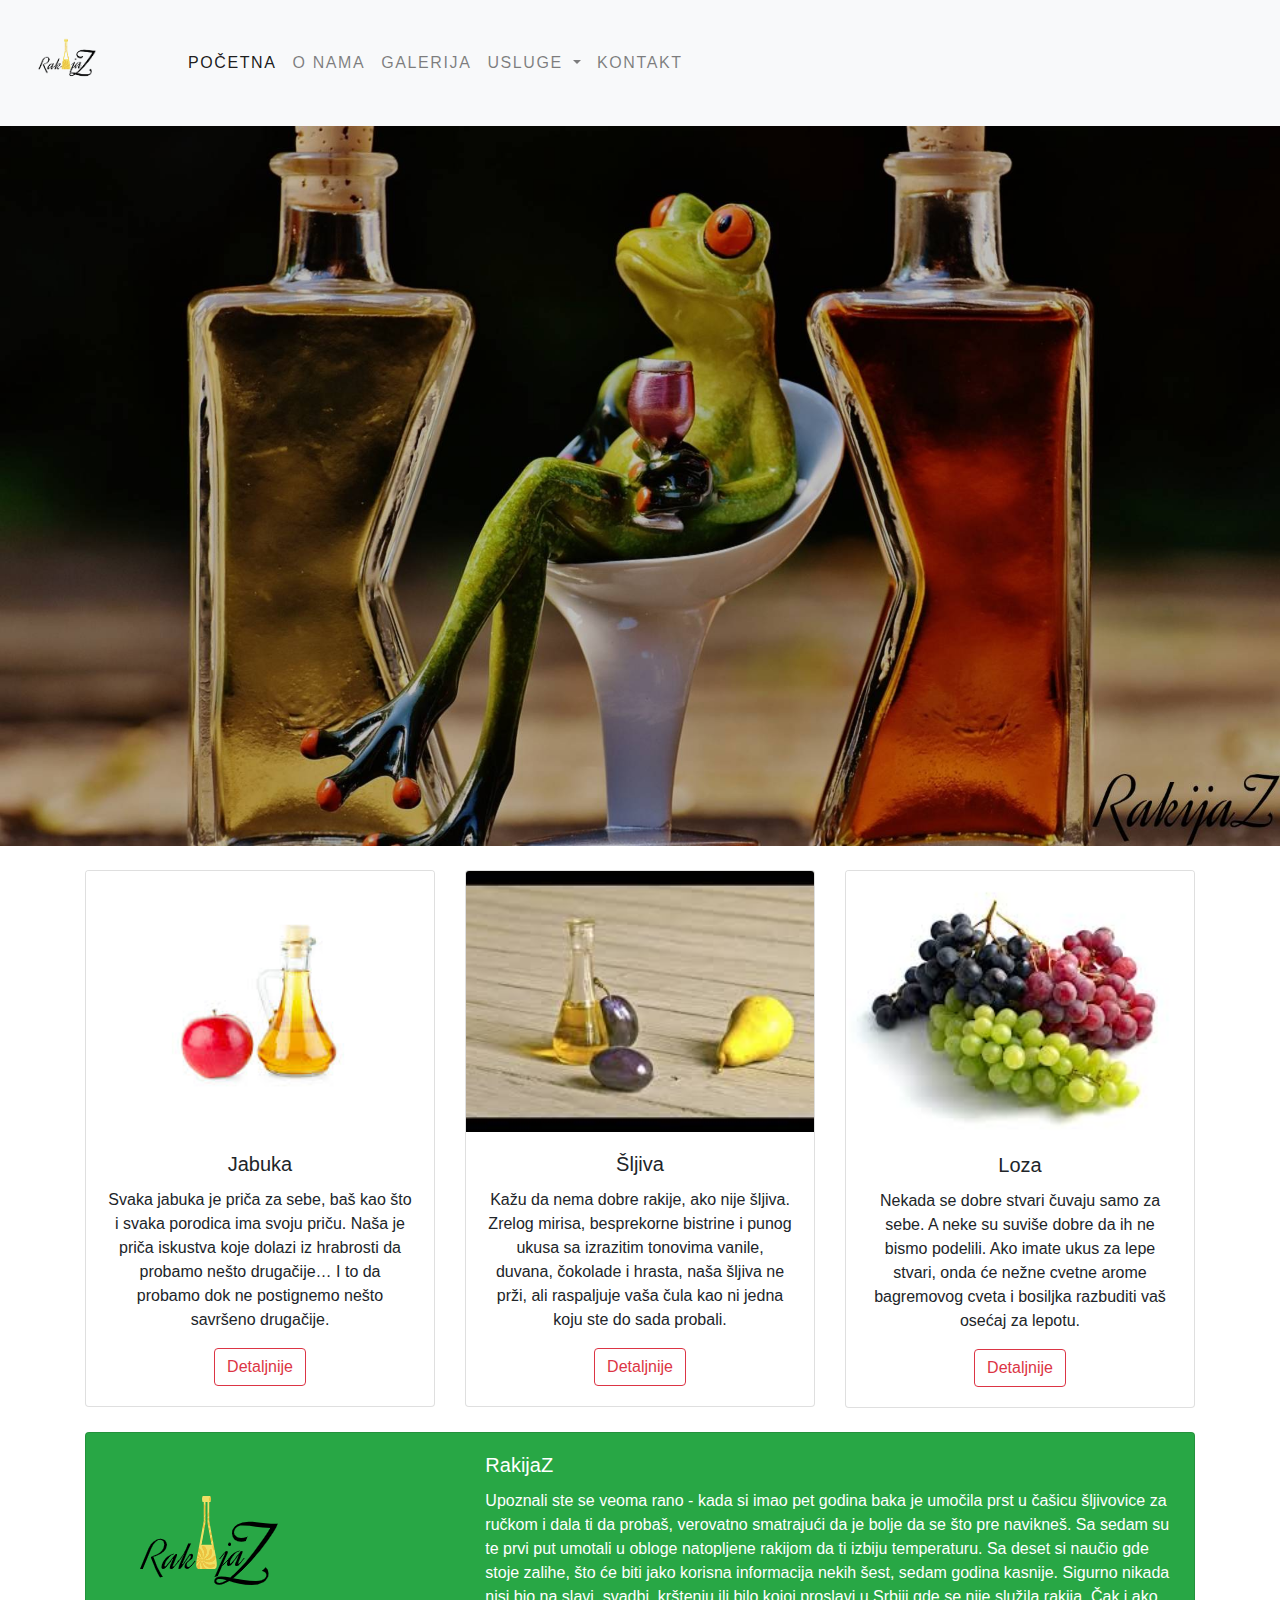
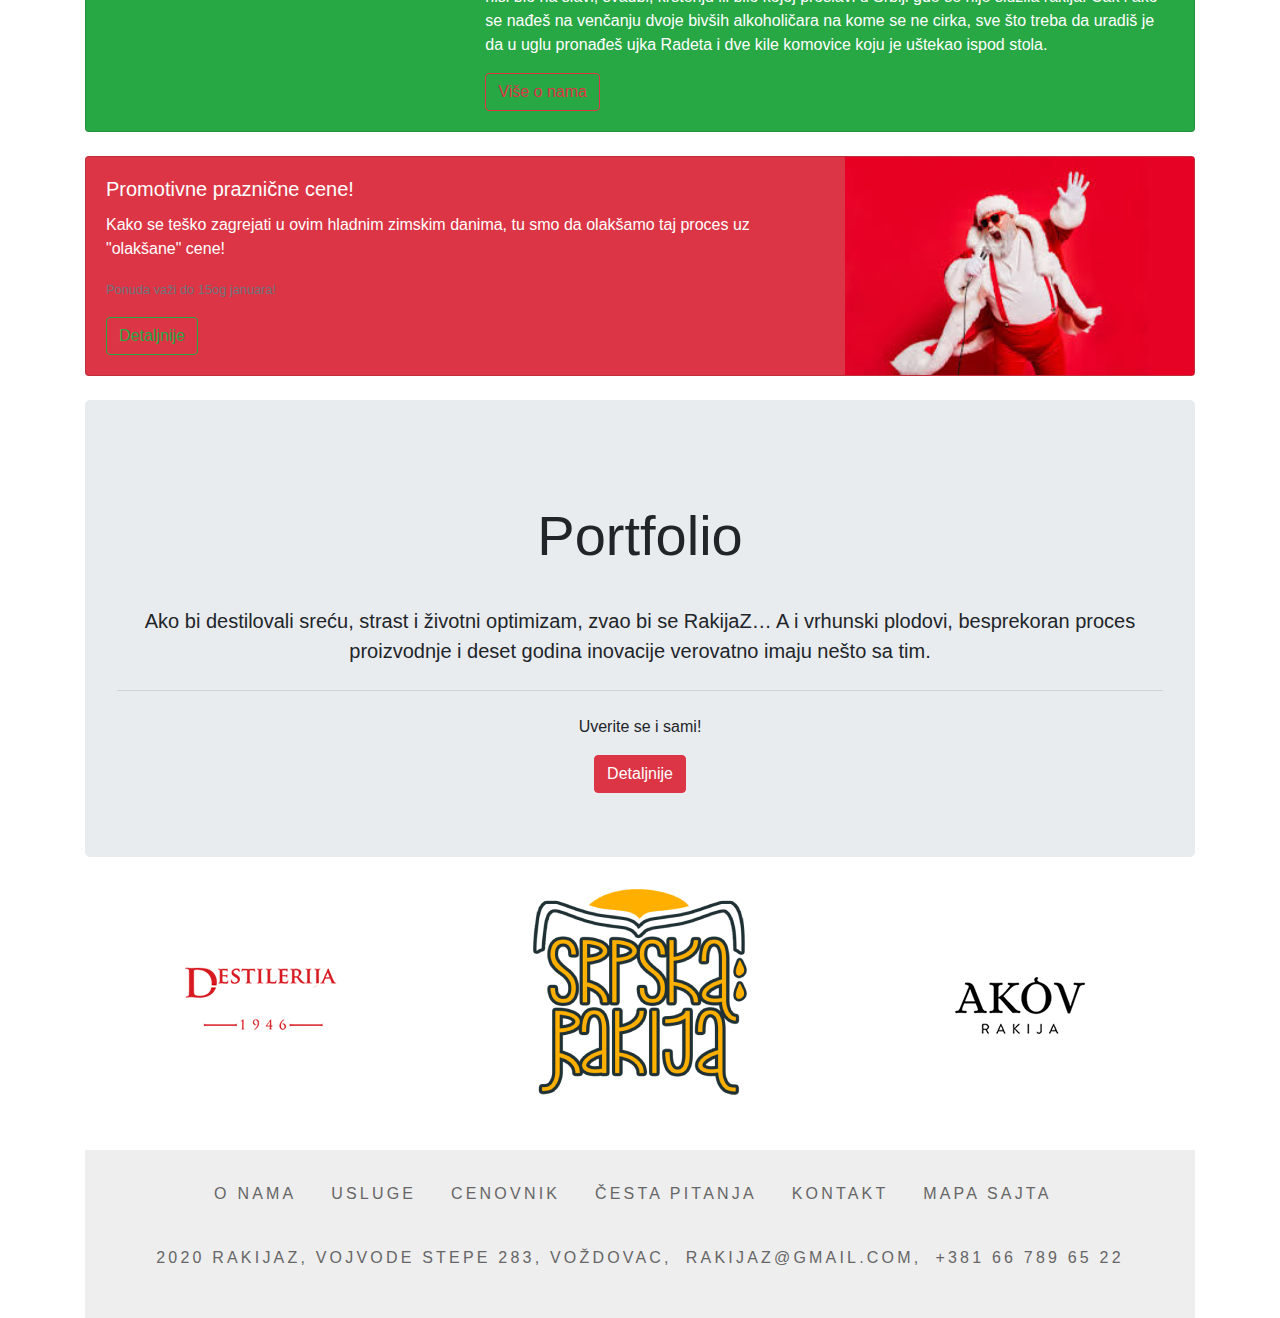
<file: index.html>
<!doctype html>
<html lang="en">
  <head>
    <!-- Required meta tags -->
    <meta charset="utf-8">
    <meta name="viewport" content="width=device-width, initial-scale=1, shrink-to-fit=no">
    <meta name="description" content="Ovo je index strana sajta RakijaZ">
    <meta name="keywords" content="rakija, prodaja rakije, RakijaZ">
    <meta name="author" content=" Ljiljana Zelenovic, zelenovic935@gmail.com "

    <!-- Bootstrap CSS -->
    <link rel="stylesheet" href="https://stackpath.bootstrapcdn.com/bootstrap/4.3.1/css/bootstrap.min.css" integrity="sha384-ggOyR0iXCbMQv3Xipma34MD+dH/1fQ784/j6cY/iJTQUOhcWr7x9JvoRxT2MZw1T" crossorigin="anonymous">
    <link rel="stylesheet" type="text/css" href="css/novistil.css">
   <link rel="stylesheet" href="https://cdnjs.cloudflare.com/ajax/libs/font-awesome/5.15.1/css/all.min.css" integrity="sha512-+4zCK9k+qNFUR5X+cKL9EIR+ZOhtIloNl9GIKS57V1MyNsYpYcUrUeQc9vNfzsWfV28IaLL3i96P9sdNyeRssA==" crossorigin="anonymous" />

    <title> RakijaZ</title>
  </head>
  <body>

    <nav class="navbar navbar-expand-lg navbar-light bg-light">
      <a class="navbar-brand" href="#"><img src="img/logo.png" size: width="100px" height="100px"></a>
      <button class="navbar-toggler" type="button" data-toggle="collapse" data-target="#navbarSupportedContent" aria-controls="navbarSupportedContent" aria-expanded="false" aria-label="Toggle navigation">
        <span class="navbar-toggler-icon"></span>
      </button>




      

      <div class="collapse navbar-collapse" id="navbarSupportedContent">
        <ul class="navbar-nav mr-auto ml-5">
          <li class="nav-item active">
            <a class="nav-link" href="index.html"> Početna </a></li>
          <li class="nav-item">
            <a class="nav-link" href="onama.html"> O nama </a>
          </li>
          <li class="nav-item">
            <a class="nav-link" href="galerija.html"> Galerija </a>
          </li>
          <li class="nav-item dropdown">
            <a class="nav-link dropdown-toggle" href="#" id="navbarDropdown" role="button" data-toggle="dropdown" aria-haspopup="true" aria-expanded="false">
              Usluge
            </a>
            <div class="dropdown-menu" aria-labelledby="navbarDropdown">
              <a class="dropdown-item" href="#"> Rakije </a>
              <div class="dropdown-divider"></div>
              <a class="dropdown-item" href="#"> Prodaja </a>
            </div>
          </li>
          <li class="nav-item">
            <a class="nav-link" href="kontakt.html"> Kontakt </a>
          </li>

        </ul>
        <ul class="navbar-nav mr-5">
          <li class="nav-item">
<a href="https://www.instagram.com/"> <span style="font-size: 3em; color: #EAC445;">
  <i class="fab fa-instagram" fa-5x></i></span></a>
          </li>
          <li class="nav-item">
            <a href="https://twitter.com/?lang=sr"> 
<span style="font-size: 3em; color: #EAC445; margin-left: 2rem">
  <i class="fab fa-twitter"></i></span></a>
          </li>
<li class="nav-item">
          <a href="https://facebook.com">
            <span style="font-size: 3em; color: #EAC445; margin-left: 2rem">
              <i class="fab fa-facebook-f"></i></span></a>
        </li>

</ul>
      </div>
    </nav>
<img src="img/bannerr.jpg" class="img-fluid">

<section id="thumbnails">
  <div class="container">
    <div class="row">
        <div class="col-6 col-md-4">
          <div class="card"  >
            <img src="img/jabuka.jpg" class="card-img-top" alt="...">
            <div class="card-body text-center">
              <h5 class="card-title">Jabuka
</h5>
              <p class="card-text">Svaka jabuka je priča za sebe, baš kao što i svaka porodica ima svoju priču. Naša je priča iskustva koje dolazi iz hrabrosti da probamo nešto drugačije… I to da probamo dok ne postignemo nešto savršeno drugačije.</p>
              <a href="#" class="btn btn-outline-danger">Detaljnije</a>
            </div>
          </div>
        </div>
        <div class="col-6 col-md-4">
          <div class="card" >
            <img src="img/banner1.jpg" class="card-img-top" alt="...">
            <div class="card-body text-center">
              <h5 class="card-title">Šljiva</h5>
              <p class="card-text">Kažu da nema dobre rakije, ako nije šljiva. Zrelog mirisa, besprekorne bistrine i punog ukusa sa izrazitim tonovima vanile, duvana, čokolade i hrasta, naša šljiva ne prži, ali raspaljuje vaša čula kao ni jedna koju ste do sada probali.</p>
              <a href="#" class="btn btn-outline-danger"> Detaljnije</a>
            </div>
          </div>
        </div>
        <div class="col-6 col-md-4">
          <div class="card" >
            <img src="img/loza.jpg" class="card-img-top" alt="...">
            <div class="card-body text-center">
              <h5 class="card-title">Loza</h5>
              <p class="card-text">Nekada se dobre stvari čuvaju samo za sebe. A neke su suviše dobre da ih ne bismo podelili. Ako imate ukus za lepe stvari, onda će nežne cvetne arome bagremovog cveta i bosiljka razbuditi vaš osećaj za lepotu.</p>
              <a href="#" class="btn btn-outline-danger">Detaljnije</a>
            </div>
          </div>
        </div>
      </div>
  </div>
</section>
<section id="info">
  <div class="container">
    <div class="card text-white bg-success mb-3 ">
  <div class="row g-0">
    <div class="col-md-4">
      <img src="img/logo.png" alt="...">
    </div>
    <div class="col-md-8">
      <div class="card-body">
        <h5 class="card-title"> RakijaZ </h5>
        <p class="card-text">Upoznali ste se veoma rano - kada si imao pet godina baka je umočila prst u čašicu šljivovice za ručkom i dala ti da probaš, verovatno smatrajući da je bolje da se što pre navikneš. Sa sedam su te prvi put umotali u obloge natopljene rakijom da ti izbiju temperaturu. Sa deset si naučio gde stoje zalihe, što će biti jako korisna informacija nekih šest, sedam godina kasnije. Sigurno nikada nisi bio na slavi, svadbi, krštenju ili bilo kojoj proslavi u Srbiji gde se nije služila rakija. Čak i ako se nađeš na venčanju dvoje bivših alkoholičara na kome se ne cirka, sve što treba da uradiš je da u uglu pronađeš ujka Radeta i dve kile komovice koju je uštekao ispod stola.</p>
        <a href="#" class="btn btn-outline-danger"> Više o nama</a>
      </div>
    </div>
  </div>
</div>
  </div>
</section>

<section id="promo">
  <div class="container">
    <div class="card text-white bg-danger mb-3 ">
  <div class="row g-0">
    <div class="col-md-8">
      <div class="card-body">
        <h5 class="card-title"> Promotivne praznične cene!</h5>
        <p class="card-text"> Kako se teško zagrejati u ovim hladnim zimskim danima, tu smo da olakšamo taj proces uz "olakšane" cene!</p>
        <p class="card-text"><small class="text-muted"> Ponuda važi do 15og januara!</small></p>
        <a href="#" class="btn btn-outline-success">Detaljnije</a>
      </div>
    </div>
    <div class="col-md-4">
      <img src="img/santa.jpg" width="100%" height="100%" alt="...">
    </div>
    
  </div>
</div>
  </div>
</section>

<section id="portfolio">
  <div class="container">
    <div class="jumbotron text-center">
  <h1 class="display-4"> Portfolio</h1>
  <p class="lead">Ako bi destilovali sreću, strast i životni optimizam, zvao bi se RakijaZ…
A i vrhunski plodovi, besprekoran proces proizvodnje i deset godina inovacije verovatno imaju nešto sa tim.</p>
  <hr class="my-4">
  <p> Uverite se i sami! </p>
  <a class="btn btn-danger" href="#" role="button"> Detaljnije </a>
</div>
  </div>
</section>
<section id="portfolio-list">
  <div class="container">
     <div class="row text-center">
    <div class="col-6 col-md-4">
      <a href="http://destilerijazaric.com/" target="_blank">
      <img src="img/zaric.png" class="img-fluid">
      </a>
    </div>
    <div class="col-6 col-md-4">
      <a href="https://www.srpskarakija.rs/sr"  target="_blank">
      <img src="img/srbrakija.png" class="img-fluid" align="center" height="30%">
      </a>
    </div>
    <div class="col-6 col-md-4">
      <a href="https://www.akovrakija.com/"  target="_blank">
        <pre>
          

        </pre>
      <img src="img/akov.png" class="img-fluid" >
    </a>
    </div>
  </div>
  <footer>
<div class="row text-center">
    <div class="col-12">
        <ul class="list-inline">
  <li class="list-inline-item"><a href="onama.html"> O nama</li>
  <li class="list-inline-item"><a href="usluge.html"> Usluge </li>  
    <li class="list-inline-item"><a href="cenovnik.html">Cenovnik</li>
  <li class="list-inline-item"><a href="faq.html"> Česta pitanja</li>
  <li class="list-inline-item"><a href="kontakt.html">Kontakt</li>
    <li class="list-inline-item"><a href="mapasajta.html">Mapa sajta</li>
</ul>
<p>
    <i class="fas fa-copyright" aria-hidden="true"></i>
    2020 RakijaZ, Vojvode Stepe 283, Voždovac,
    <a href="mailto: RakijaZ@gmail.com"> RakijaZ@gmail.com, </a>
    <a href="tel: +381 66 789 65 22"> +381 66 789 65 22 </a>
</p>
        

    </div>
</div>
 </footer>
  </div>
</section>





    <!-- Optional JavaScript -->
    <!-- jQuery first, then Popper.js, then Bootstrap JS -->
    <script src="https://code.jquery.com/jquery-3.3.1.slim.min.js" integrity="sha384-q8i/X+965DzO0rT7abK41JStQIAqVgRVzpbzo5smXKp4YfRvH+8abtTE1Pi6jizo" crossorigin="anonymous"></script>
    <script src="https://cdnjs.cloudflare.com/ajax/libs/popper.js/1.14.7/umd/popper.min.js" integrity="sha384-UO2eT0CpHqdSJQ6hJty5KVphtPhzWj9WO1clHTMGa3JDZwrnQq4sF86dIHNDz0W1" crossorigin="anonymous"></script>
    <script src="https://stackpath.bootstrapcdn.com/bootstrap/4.3.1/js/bootstrap.min.js" integrity="sha384-JjSmVgyd0p3pXB1rRibZUAYoIIy6OrQ6VrjIEaFf/nJGzIxFDsf4x0xIM+B07jRM" crossorigin="anonymous"></script>



    <!-- Optional JavaScript; choose one of the two! -->

    <!-- Option 1: jQuery and Bootstrap Bundle (includes Popper) -->
    <script src="https://code.jquery.com/jquery-3.5.1.slim.min.js" integrity="sha384-DfXdz2htPH0lsSSs5nCTpuj/zy4C+OGpamoFVy38MVBnE+IbbVYUew+OrCXaRkfj" crossorigin="anonymous"></script>
    <script src="https://cdn.jsdelivr.net/npm/bootstrap@4.5.3/dist/js/bootstrap.bundle.min.js" integrity="sha384-ho+j7jyWK8fNQe+A12Hb8AhRq26LrZ/JpcUGGOn+Y7RsweNrtN/tE3MoK7ZeZDyx" crossorigin="anonymous"></script>

    <!-- Option 2: jQuery, Popper.js, and Bootstrap JS
    <script src="https://code.jquery.com/jquery-3.5.1.slim.min.js" integrity="sha384-DfXdz2htPH0lsSSs5nCTpuj/zy4C+OGpamoFVy38MVBnE+IbbVYUew+OrCXaRkfj" crossorigin="anonymous"></script>
    <script src="https://cdn.jsdelivr.net/npm/popper.js@1.16.1/dist/umd/popper.min.js" integrity="sha384-9/reFTGAW83EW2RDu2S0VKaIzap3H66lZH81PoYlFhbGU+6BZp6G7niu735Sk7lN" crossorigin="anonymous"></script>
    <script src="https://cdn.jsdelivr.net/npm/bootstrap@4.5.3/dist/js/bootstrap.min.js" integrity="sha384-w1Q4orYjBQndcko6MimVbzY0tgp4pWB4lZ7lr30WKz0vr/aWKhXdBNmNb5D92v7s" crossorigin="anonymous"></script>
    -->
    

    
  </body>
</html>
</file>
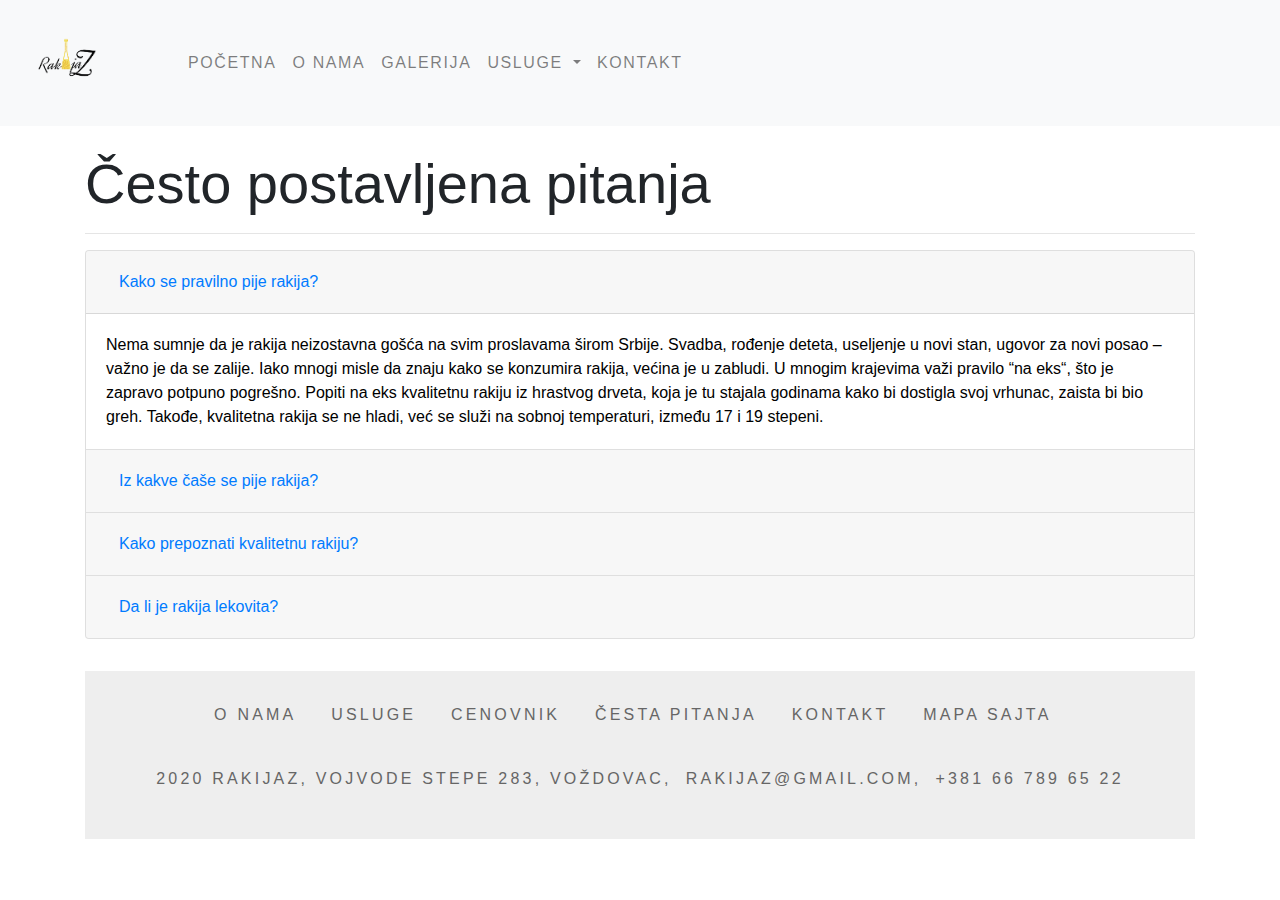
<file: faq.html>
<!doctype html>
<html lang="en">
  <head>
    <!-- Required meta tags -->
    <meta charset="utf-8">
    <meta name="viewport" content="width=device-width, initial-scale=1, shrink-to-fit=no">
    <meta name="description" content="Ovo je index strana sajta RakijaZ">
    <meta name="keywords" content="rakija, prodaja rakije, RakijaZ">
    <meta name="author" content=" Ljiljana Zelenovic, zelenovic935@gmail.com "

    <!-- Bootstrap CSS -->
    <link rel="stylesheet" href="https://stackpath.bootstrapcdn.com/bootstrap/4.3.1/css/bootstrap.min.css" integrity="sha384-ggOyR0iXCbMQv3Xipma34MD+dH/1fQ784/j6cY/iJTQUOhcWr7x9JvoRxT2MZw1T" crossorigin="anonymous">
    <link rel="stylesheet" type="text/css" href="css/novistil.css">
   <link rel="stylesheet" href="https://cdnjs.cloudflare.com/ajax/libs/font-awesome/5.15.1/css/all.min.css" integrity="sha512-+4zCK9k+qNFUR5X+cKL9EIR+ZOhtIloNl9GIKS57V1MyNsYpYcUrUeQc9vNfzsWfV28IaLL3i96P9sdNyeRssA==" crossorigin="anonymous" />

    <title> FAQ </title>
  </head>
  <body>

    <nav class="navbar navbar-expand-lg navbar-light bg-light">
      <a class="navbar-brand" href="#"><img src="img/logo.png" size: width="100px" height="100px"></a>
      <button class="navbar-toggler" type="button" data-toggle="collapse" data-target="#navbarSupportedContent" aria-controls="navbarSupportedContent" aria-expanded="false" aria-label="Toggle navigation">
        <span class="navbar-toggler-icon"></span>
      </button>

      <div class="collapse navbar-collapse" id="navbarSupportedContent">
        <ul class="navbar-nav mr-auto ml-5">
          <li class="nav-item">
            <a class="nav-link" href="index.html"> Početna </a>
          </li>
          <li class="nav-item">
            <a class="nav-link" href="onama.html"> O nama </a>
          </li>
          <li class="nav-item">
            <a class="nav-link" href="galerija.html"> Galerija </a>
          </li>
          <li class="nav-item dropdown">
            <a class="nav-link dropdown-toggle" href="#" id="navbarDropdown" role="button" data-toggle="dropdown" aria-haspopup="true" aria-expanded="false">
              Usluge
            </a>
            <div class="dropdown-menu" aria-labelledby="navbarDropdown">
              <a class="dropdown-item" href="#"> Rakije </a>
              <div class="dropdown-divider"></div>
              <a class="dropdown-item" href="#"> Prodaja </a>
            </div>
          </li>
          <li class="nav-item">
            <a class="nav-link" href="kontakt.html"> Kontakt </a>
          </li>

        </ul>
        <ul class="navbar-nav mr-5">
          <li class="nav-item">
<a href="https://www.instagram.com/"> <span style="font-size: 3em; color: #EAC445;">
  <i class="fab fa-instagram" fa-5x></i></span></a>
          </li>
          <li class="nav-item">
            <a href="https://twitter.com/?lang=sr"> 
<span style="font-size: 3em; color: #EAC445; margin-left: 2rem">
  <i class="fab fa-twitter"></i></span></a>
          </li>
<li class="nav-item">
          <a href="https://facebook.com">
            <span style="font-size: 3em; color: #EAC445; margin-left: 2rem">
              <i class="fab fa-facebook-f"></i></span></a>
        </li>

</ul>
      </div>
    </nav>
<section>
  <div class="container">
    <h2 class="display-4"> Često postavljena pitanja </h2>
    <hr>
    <div class="row">
      <div class="col-12">
        <div class="accordion" id="accordionExample">
          <div class="card">
            <div class="card-header" id="headingOne">
              <h2 class="mb-0">
                <button class="btn btn-link btn-block text-left" type="button" data-toggle="collapse" data-target="#collapseOne" aria-expanded="true" aria-controls="collapseOne">
                  Kako se pravilno pije rakija?
                </button>
              </h2>
            </div>

            <div id="collapseOne" class="collapse show" aria-labelledby="headingOne" data-parent="#accordionExample">
              <div class="card-body">
               Nema sumnje da je rakija neizostavna gošća na svim proslavama širom Srbije. Svadba, rođenje deteta, useljenje u novi stan, ugovor za novi posao – važno je da se zalije. 

Iako mnogi misle da znaju kako se konzumira rakija, većina je u zabludi. U mnogim krajevima važi pravilo “na eks“, što je zapravo potpuno pogrešno. Popiti na eks kvalitetnu rakiju iz hrastvog drveta, koja je tu stajala godinama kako bi dostigla svoj vrhunac, zaista bi bio greh. 

Takođe, kvalitetna rakija se ne hladi, već se služi na sobnoj temperaturi, između 17 i 19 stepeni.
              </div>
            </div>
          </div>
          <div class="card">
            <div class="card-header" id="headingTwo">
              <h2 class="mb-0">
                <button class="btn btn-link btn-block text-left collapsed" type="button" data-toggle="collapse" data-target="#collapseTwo" aria-expanded="false" aria-controls="collapseTwo">
                  Iz kakve čaše se pije rakija?
                </button>
              </h2>
            </div>
            <div id="collapseTwo" class="collapse" aria-labelledby="headingTwo" data-parent="#accordionExample">
              <div class="card-body">
                Iako važi nepisano pravilo među domaćinima i ugostiteljima da se rakija služi u čokanjčićima, odnosno malim čašama, istina je da se ona pije iz čaše u obliku nerascvetale lale, pa čak i iz one u kojoj se služi konjak ili čak vino.
              </div>
            </div>
          </div>
          <div class="card">
            <div class="card-header" id="headingThree">
              <h2 class="mb-0">
                <button class="btn btn-link btn-block text-left collapsed" type="button" data-toggle="collapse" data-target="#collapseThree" aria-expanded="false" aria-controls="collapseThree">
                  Kako prepoznati kvalitetnu rakiju?
                </button>
              </h2>
            </div>
            <div id="collapseThree" class="collapse" aria-labelledby="headingThree" data-parent="#accordionExample">
              <div class="card-body">
               Prvo pravilo kojeg se treba držati jeste ono da rakija mora imati miris voća od kojeg je napravljena. Preciznije, miris koji osećate mora biti slabiji od onog kako voćka prirodno miriše. Ukoliko to nije slučaj, znaćete da je rakiji dodata veštačka aroma.

               Drugi važan savet jeste da, ukoliko pijete rakiju iz veće čaše kao što je preporučeno, blago zavrtite čašu. Ovim potezom ćete prepoznati da li je rakija stara, odnosno ako jeste ostaviće “suze”, odnosno trag, zbog svoje specifične gustine.

               Mnogi ne znaju da je svaka rakija zapravo bezbojna, a boju dobija zahvaljujući odležavanju u buretu. Trik kojem pribegavaju proizvođači jeftinijih rakija jeste dodavanje E150, koji daje boju karamele.
              </div>
            </div>
          </div>

          <div class="card">
            <div class="card-header" id="headingFour">
              <h2 class="mb-0">
                <button class="btn btn-link btn-block text-left collapsed" type="button" data-toggle="collapse" data-target="#collapseFour" aria-expanded="false" aria-controls="collapseThree">
                  Da li je rakija lekovita?
                </button>
              </h2>
            </div>
            <div id="collapseFour" class="collapse" aria-labelledby="headingFour" data-parent="#accordionExample">
              <div class="card-body">
                Dobra stara rakija na našim prostorima smatra se nacionalnim pićem, a priče o njenoj lekovitosti prenose se s kolena na koleno.
                Više o lekovitosti rakije, možete pročitati <a href="https://stil.kurir.rs/lepi-zdravi/nutricija/95017/mocno-pice-koje-tera-bolesti-rakija-leci-ovih-10-zdravstvenih-tegoba">ovde. </a>
              </div>
            </div>
          </div>
           
        </div>
      </div>
    </div>
    <footer>
<div class="row text-center">
    <div class="col-12">
        <ul class="list-inline">
  <li class="list-inline-item"><a href="onama.html"> O nama</li>
  <li class="list-inline-item"><a href="usluge.html"> Usluge </li>  
    <li class="list-inline-item"><a href="cenovnik.html">Cenovnik</li>
  <li class="list-inline-item"><a href="faq.html"> Česta pitanja</li>
  <li class="list-inline-item"><a href="kontakt.html">Kontakt</li>
    <li class="list-inline-item"><a href="mapasajta.html">Mapa sajta</li>
</ul>
<p>
    <i class="fas fa-copyright" aria-hidden="true"></i>
    2020 RakijaZ, Vojvode Stepe 283, Voždovac,
    <a href="mailto: RakijaZ@gmail.com"> RakijaZ@gmail.com, </a>
    <a href="tel: +381 66 789 65 22"> +381 66 789 65 22 </a>
</p>
        

    </div>
</div>
 </footer>
  </div>
</section>




    <!-- Optional JavaScript -->
    <!-- jQuery first, then Popper.js, then Bootstrap JS -->
    <script src="https://code.jquery.com/jquery-3.3.1.slim.min.js" integrity="sha384-q8i/X+965DzO0rT7abK41JStQIAqVgRVzpbzo5smXKp4YfRvH+8abtTE1Pi6jizo" crossorigin="anonymous"></script>
    <script src="https://cdnjs.cloudflare.com/ajax/libs/popper.js/1.14.7/umd/popper.min.js" integrity="sha384-UO2eT0CpHqdSJQ6hJty5KVphtPhzWj9WO1clHTMGa3JDZwrnQq4sF86dIHNDz0W1" crossorigin="anonymous"></script>
    <script src="https://stackpath.bootstrapcdn.com/bootstrap/4.3.1/js/bootstrap.min.js" integrity="sha384-JjSmVgyd0p3pXB1rRibZUAYoIIy6OrQ6VrjIEaFf/nJGzIxFDsf4x0xIM+B07jRM" crossorigin="anonymous"></script>



    <!-- Optional JavaScript; choose one of the two! -->

    <!-- Option 1: jQuery and Bootstrap Bundle (includes Popper) -->
    <script src="https://code.jquery.com/jquery-3.5.1.slim.min.js" integrity="sha384-DfXdz2htPH0lsSSs5nCTpuj/zy4C+OGpamoFVy38MVBnE+IbbVYUew+OrCXaRkfj" crossorigin="anonymous"></script>
    <script src="https://cdn.jsdelivr.net/npm/bootstrap@4.5.3/dist/js/bootstrap.bundle.min.js" integrity="sha384-ho+j7jyWK8fNQe+A12Hb8AhRq26LrZ/JpcUGGOn+Y7RsweNrtN/tE3MoK7ZeZDyx" crossorigin="anonymous"></script>

    <!-- Option 2: jQuery, Popper.js, and Bootstrap JS
    <script src="https://code.jquery.com/jquery-3.5.1.slim.min.js" integrity="sha384-DfXdz2htPH0lsSSs5nCTpuj/zy4C+OGpamoFVy38MVBnE+IbbVYUew+OrCXaRkfj" crossorigin="anonymous"></script>
    <script src="https://cdn.jsdelivr.net/npm/popper.js@1.16.1/dist/umd/popper.min.js" integrity="sha384-9/reFTGAW83EW2RDu2S0VKaIzap3H66lZH81PoYlFhbGU+6BZp6G7niu735Sk7lN" crossorigin="anonymous"></script>
    <script src="https://cdn.jsdelivr.net/npm/bootstrap@4.5.3/dist/js/bootstrap.min.js" integrity="sha384-w1Q4orYjBQndcko6MimVbzY0tgp4pWB4lZ7lr30WKz0vr/aWKhXdBNmNb5D92v7s" crossorigin="anonymous"></script>
    -->
    

    
  </body>
</html>
</file>
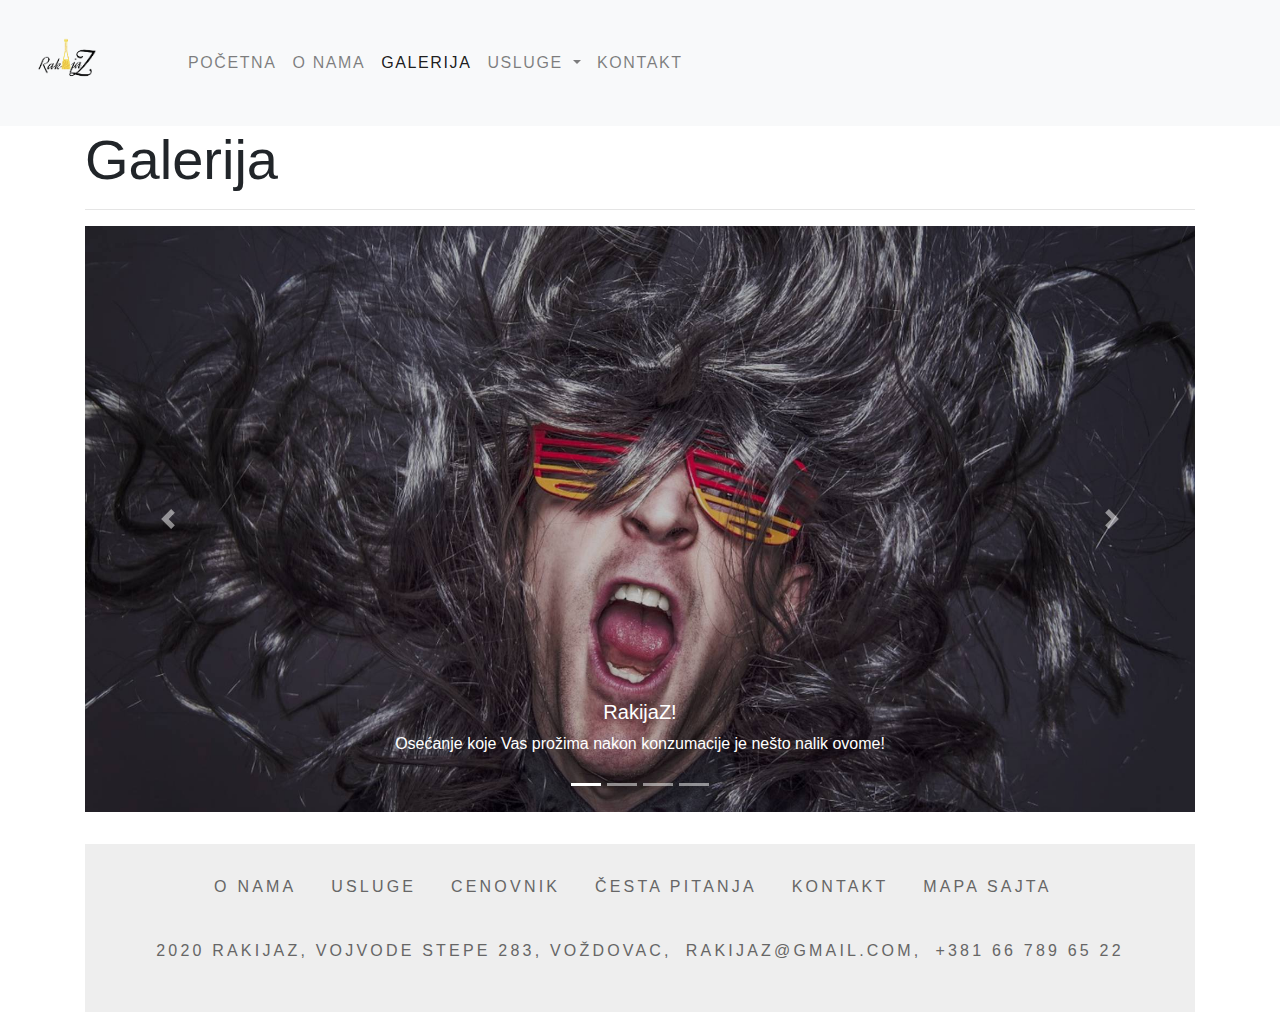
<file: galerija.html>
<!doctype html>
<html lang="en">
  <head>
    <!-- Required meta tags -->
    <meta charset="utf-8">
    <meta name="viewport" content="width=device-width, initial-scale=1, shrink-to-fit=no">
    <meta name="description" content="Ovo je galerija koja ce bolje docarati RakijaZ">
    <meta name="keywords" content="rakija, prodaja rakije, RakijaZ">
    <meta name="author" content=" Ljiljana Zelenovic, zelenovic935@gmail.com ">

    <!-- Bootstrap CSS -->
    <link rel="stylesheet" href="https://stackpath.bootstrapcdn.com/bootstrap/4.3.1/css/bootstrap.min.css" integrity="sha384-ggOyR0iXCbMQv3Xipma34MD+dH/1fQ784/j6cY/iJTQUOhcWr7x9JvoRxT2MZw1T" crossorigin="anonymous">
    <link rel="stylesheet" type="text/css" href="css/novistil.css">
   <link rel="stylesheet" href="https://cdnjs.cloudflare.com/ajax/libs/font-awesome/5.15.1/css/all.min.css" integrity="sha512-+4zCK9k+qNFUR5X+cKL9EIR+ZOhtIloNl9GIKS57V1MyNsYpYcUrUeQc9vNfzsWfV28IaLL3i96P9sdNyeRssA==" crossorigin="anonymous" />

    <title> Galerija</title>
  </head>
  <body >

    <nav class="navbar navbar-expand-lg navbar-light bg-light">
      <a class="navbar-brand" href="#"><img src="img/logo.png" size: width="100px" height="100px"></a>
      <button class="navbar-toggler" type="button" data-toggle="collapse" data-target="#navbarSupportedContent" aria-controls="navbarSupportedContent" aria-expanded="false" aria-label="Toggle navigation">
        <span class="navbar-toggler-icon"></span>
      </button>

      <div class="collapse navbar-collapse" id="navbarSupportedContent">
        <ul class="navbar-nav mr-auto ml-5">
          <li class="nav-item ">
            <a class="nav-link" href="index.html"> Početna <span class="sr-only">(current)</span></a>
          </li>
          <li class="nav-item ">
            <a class="nav-link" href="onama.html"> O nama </a>
          </li>
          <li class="nav-item active">
            <a class="nav-link" href="galerija.html"> Galerija </a>
          </li>
          <li class="nav-item dropdown">
            <a class="nav-link dropdown-toggle" href="#" id="navbarDropdown" role="button" data-toggle="dropdown" aria-haspopup="true" aria-expanded="false">
              Usluge
            </a>
            <div class="dropdown-menu" aria-labelledby="navbarDropdown">
              <a class="dropdown-item" href="#"> Rakije </a>
              <div class="dropdown-divider"></div>
              <a class="dropdown-item" href="#"> Prodaja </a>
            </div>
          </li>
          <li class="nav-item">
            <a class="nav-link" href="kontakt.html"> Kontakt </a>
          </li>

        </ul>
        <ul class="navbar-nav mr-5">
          <li class="nav-item">
<a href="https://www.instagram.com/"> <span style="font-size: 3em; color: #EAC445;">
  <i class="fab fa-instagram" fa-5x></i></span></a>
          </li>
          <li class="nav-item">
            <a href="https://twitter.com/?lang=sr"> 
<span style="font-size: 3em; color: #EAC445; margin-left: 2rem">
  <i class="fab fa-twitter"></i></span></a>
          </li>
<li class="nav-item">
          <a href="https://facebook.com">
            <span style="font-size: 3em; color: #EAC445; margin-left: 2rem">
              <i class="fab fa-facebook-f"></i></span></a>
        </li>

</ul>
      </div>
    </nav>
<div class="container">
  <h2 class="display-4"> Galerija </h2>
  <hr>
<div id="carouselExampleCaptions" class="carousel slide" data-ride="carousel">
  <ol class="carousel-indicators">
    <li data-target="#carouselExampleCaptions" data-slide-to="0" class="active"></li>
    <li data-target="#carouselExampleCaptions" data-slide-to="1"></li>
    <li data-target="#carouselExampleCaptions" data-slide-to="2"></li>
    <li data-target="#carouselExampleCaptions" data-slide-to="3"></li>
  </ol>
  <div class="carousel-inner">
    <div class="carousel-item active">
      <img src="img/woo.jpg" class="d-block w-100" alt="...">
      <div class="carousel-caption d-none d-md-block">
        <h5>RakijaZ!</h5>
        <p> Osećanje koje Vas prožima nakon konzumacije je nešto nalik ovome!</p>
      </div>
    </div>
    <div class="carousel-item">
      <img src="img/jutarnja.jpg" class="d-block w-100" alt="...">
      <div class="carousel-caption d-none d-md-block">
        <h5> RakijaZ!</h5>
        <p> Odlična kombinacija uz prvu jutarnju kafu!</p>
      </div>
    </div>
    <div class="carousel-item">
      <img src="img/konobarius.jpg" class="d-block w-100" alt="...">
      <div class="carousel-caption d-none d-md-block">
        <h5>RakijaZ!</h5>
        <p>Kada naučujete rakiju, konobar će Vam sam doneti RakijaZ!</p>
      </div>
    </div>
    <div class="carousel-item">
      <img src="img/naturalis.jpg" class="d-block w-100" alt="...">
      <div class="carousel-caption d-none d-md-block">
        <h5> RakijaZ!</h5>
        <p> Piće iz prirode!</p>
      </div>
    </div>
  </div>
  <a class="carousel-control-prev" href="#carouselExampleCaptions" role="button" data-slide="prev">
    <span class="carousel-control-prev-icon" aria-hidden="true"></span>
    <span class="sr-only">Previous</span>
  </a>
  <a class="carousel-control-next" href="#carouselExampleCaptions" role="button" data-slide="next">
    <span class="carousel-control-next-icon" aria-hidden="true"></span>
    <span class="sr-only">Next</span>
  </a>
</div>
<footer>
<div class="row text-center">
    <div class="col-12">
        <ul class="list-inline">
  <li class="list-inline-item"><a href="onama.html"> O nama</li>
  <li class="list-inline-item"><a href="usluge.html"> Usluge </li>  
    <li class="list-inline-item"><a href="cenovnik.html">Cenovnik</li>
  <li class="list-inline-item"><a href="faq.html"> Česta pitanja</li>
  <li class="list-inline-item"><a href="kontakt.html">Kontakt</li>
    <li class="list-inline-item"><a href="mapasajta.html">Mapa sajta</li>
</ul>
<p>
    <i class="fas fa-copyright" aria-hidden="true"></i>
    2020 RakijaZ, Vojvode Stepe 283, Voždovac,
    <a href="mailto: RakijaZ@gmail.com"> RakijaZ@gmail.com, </a>
    <a href="tel: +381 66 789 65 22"> +381 66 789 65 22 </a>
</p>
        

    </div>
</div>
 </footer>
  </div>




    <!-- Optional JavaScript -->
    <!-- jQuery first, then Popper.js, then Bootstrap JS -->
    <script src="https://code.jquery.com/jquery-3.3.1.slim.min.js" integrity="sha384-q8i/X+965DzO0rT7abK41JStQIAqVgRVzpbzo5smXKp4YfRvH+8abtTE1Pi6jizo" crossorigin="anonymous"></script>
    <script src="https://cdnjs.cloudflare.com/ajax/libs/popper.js/1.14.7/umd/popper.min.js" integrity="sha384-UO2eT0CpHqdSJQ6hJty5KVphtPhzWj9WO1clHTMGa3JDZwrnQq4sF86dIHNDz0W1" crossorigin="anonymous"></script>
    <script src="https://stackpath.bootstrapcdn.com/bootstrap/4.3.1/js/bootstrap.min.js" integrity="sha384-JjSmVgyd0p3pXB1rRibZUAYoIIy6OrQ6VrjIEaFf/nJGzIxFDsf4x0xIM+B07jRM" crossorigin="anonymous"></script>



    <!-- Optional JavaScript; choose one of the two! -->

    <!-- Option 1: jQuery and Bootstrap Bundle (includes Popper) -->
    <script src="https://code.jquery.com/jquery-3.5.1.slim.min.js" integrity="sha384-DfXdz2htPH0lsSSs5nCTpuj/zy4C+OGpamoFVy38MVBnE+IbbVYUew+OrCXaRkfj" crossorigin="anonymous"></script>
    <script src="https://cdn.jsdelivr.net/npm/bootstrap@4.5.3/dist/js/bootstrap.bundle.min.js" integrity="sha384-ho+j7jyWK8fNQe+A12Hb8AhRq26LrZ/JpcUGGOn+Y7RsweNrtN/tE3MoK7ZeZDyx" crossorigin="anonymous"></script>

    <!-- Option 2: jQuery, Popper.js, and Bootstrap JS
    <script src="https://code.jquery.com/jquery-3.5.1.slim.min.js" integrity="sha384-DfXdz2htPH0lsSSs5nCTpuj/zy4C+OGpamoFVy38MVBnE+IbbVYUew+OrCXaRkfj" crossorigin="anonymous"></script>
    <script src="https://cdn.jsdelivr.net/npm/popper.js@1.16.1/dist/umd/popper.min.js" integrity="sha384-9/reFTGAW83EW2RDu2S0VKaIzap3H66lZH81PoYlFhbGU+6BZp6G7niu735Sk7lN" crossorigin="anonymous"></script>
    <script src="https://cdn.jsdelivr.net/npm/bootstrap@4.5.3/dist/js/bootstrap.min.js" integrity="sha384-w1Q4orYjBQndcko6MimVbzY0tgp4pWB4lZ7lr30WKz0vr/aWKhXdBNmNb5D92v7s" crossorigin="anonymous"></script>
    -->
    

    
  </body>
</html>
</file>
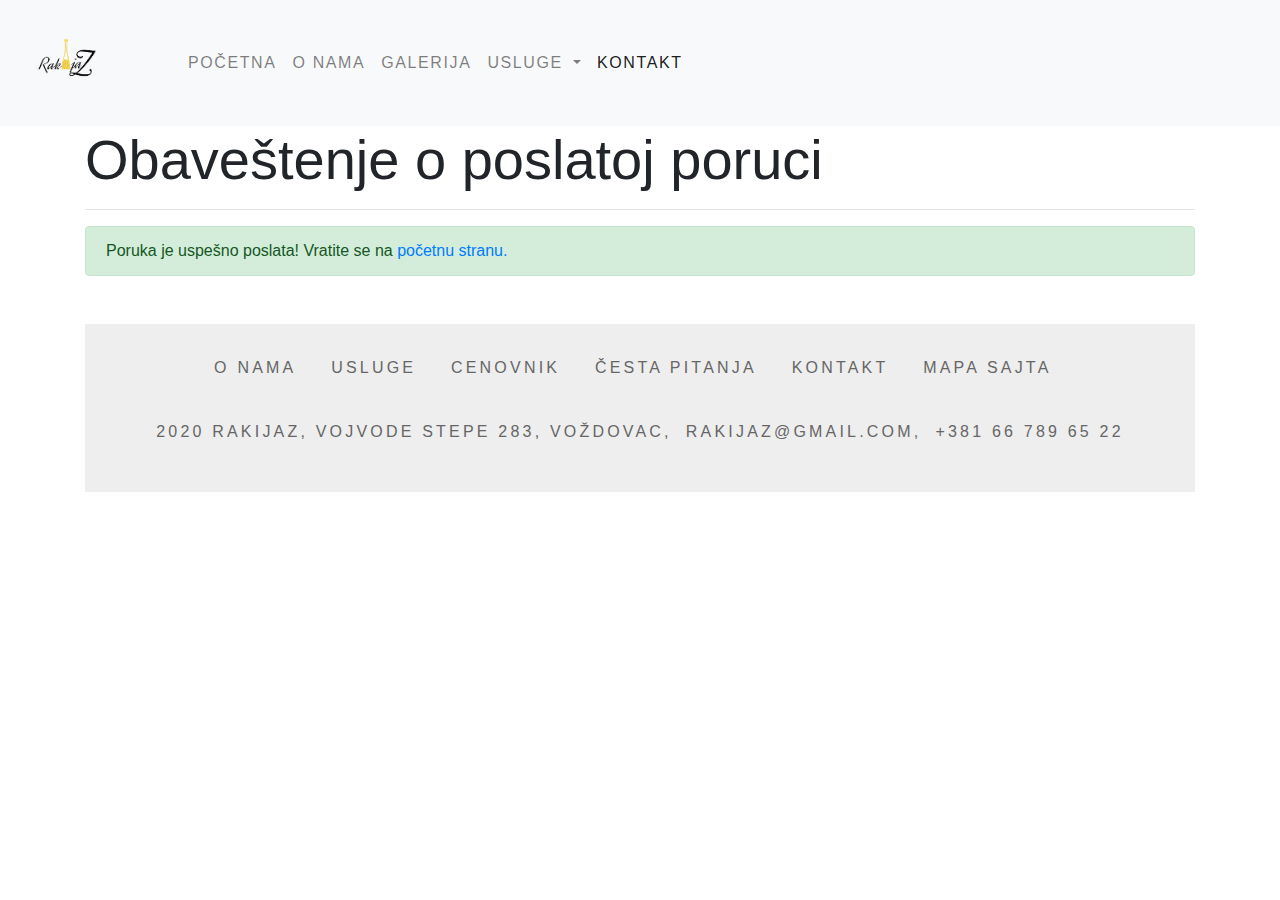
<file: izlazna.html>
<!doctype html>
<html lang="en">
  <head>
    <!-- Required meta tags -->
    <meta charset="utf-8">
    <meta name="viewport" content="width=device-width, initial-scale=1, shrink-to-fit=no">
    <meta name="description" content="Ovo je kontakt strana sajta RakijaZ">
    <meta name="keywords" content="rakija, prodaja rakije, RakijaZ">
    <meta name="author" content=" Ljiljana Zelenovic, zelenovic935@gmail.com "

    <!-- Bootstrap CSS -->
    <link rel="stylesheet" href="https://stackpath.bootstrapcdn.com/bootstrap/4.3.1/css/bootstrap.min.css" integrity="sha384-ggOyR0iXCbMQv3Xipma34MD+dH/1fQ784/j6cY/iJTQUOhcWr7x9JvoRxT2MZw1T" crossorigin="anonymous">
    <link rel="stylesheet" type="text/css" href="css/novistil.css">
   <link rel="stylesheet" href="https://cdnjs.cloudflare.com/ajax/libs/font-awesome/5.15.1/css/all.min.css" integrity="sha512-+4zCK9k+qNFUR5X+cKL9EIR+ZOhtIloNl9GIKS57V1MyNsYpYcUrUeQc9vNfzsWfV28IaLL3i96P9sdNyeRssA==" crossorigin="anonymous" />

    <title> Kontakt</title>
  </head>
  <body >

    <nav class="navbar navbar-expand-lg navbar-light bg-light">
      <a class="navbar-brand" href="#"><img src="img/logo.png" size: width="100px" height="100px"></a>
      <button class="navbar-toggler" type="button" data-toggle="collapse" data-target="#navbarSupportedContent" aria-controls="navbarSupportedContent" aria-expanded="false" aria-label="Toggle navigation">
        <span class="navbar-toggler-icon"></span>
      </button>

      <div class="collapse navbar-collapse" id="navbarSupportedContent">
        <ul class="navbar-nav mr-auto ml-5">
          <li class="nav-item ">
            <a class="nav-link" href="index.html"> Početna <span class="sr-only">(current)</span></a>
          </li>
          <li class="nav-item ">
            <a class="nav-link" href="onama.html"> O nama </a>
          </li>
          <li class="nav-item">
            <a class="nav-link" href="galerija.html"> Galerija </a>
          </li>
          <li class="nav-item dropdown">
            <a class="nav-link dropdown-toggle" href="#" id="navbarDropdown" role="button" data-toggle="dropdown" aria-haspopup="true" aria-expanded="false">
              Usluge
            </a>
            <div class="dropdown-menu" aria-labelledby="navbarDropdown">
              <a class="dropdown-item" href="#"> Rakije </a>
              <div class="dropdown-divider"></div>
              <a class="dropdown-item" href="#"> Prodaja </a>
            </div>
          </li>
          <li class="nav-item active">
            <a class="nav-link" href="konakt.html"> Kontakt </a>
          </li>

        </ul>
        <ul class="navbar-nav mr-5">
          <li class="nav-item">
<a href="https://www.instagram.com/"> <span style="font-size: 3em; color: #EAC445;">
  <i class="fab fa-instagram" fa-5x></i></span></a>
          </li>
          <li class="nav-item">
            <a href="https://twitter.com/?lang=sr"> 
<span style="font-size: 3em; color: #EAC445; margin-left: 2rem">
  <i class="fab fa-twitter"></i></span></a>
          </li>
<li class="nav-item">
          <a href="https://facebook.com">
            <span style="font-size: 3em; color: #EAC445; margin-left: 2rem">
              <i class="fab fa-facebook-f"></i></span></a>
        </li>

</ul>
      </div>
    </nav>
<div class="container">
  <h2 class="display-4"> Obaveštenje o poslatoj poruci </h2>
  <hr>
  <div class="row">
    <div class="col-12">
      <div class="alert alert-success" role="alert">
  Poruka je uspešno poslata! Vratite se na <a href="index.html">početnu stranu.</a>
</div>
    </div>
  </div>
  <footer>
<div class="row text-center">
    <div class="col-12">
        <ul class="list-inline">
  <li class="list-inline-item"><a href="onama.html"> O nama</li>
  <li class="list-inline-item"><a href="usluge.html"> Usluge </li>  
    <li class="list-inline-item"><a href="cenovnik.html">Cenovnik</li>
  <li class="list-inline-item"><a href="faq.html"> Česta pitanja</li>
  <li class="list-inline-item"><a href="kontakt.html">Kontakt</li>
    <li class="list-inline-item"><a href="mapasajta.html">Mapa sajta</li>
</ul>
<p>
    <i class="fas fa-copyright" aria-hidden="true"></i>
    2020 RakijaZ, Vojvode Stepe 283, Voždovac,
    <a href="mailto: RakijaZ@gmail.com"> RakijaZ@gmail.com, </a>
    <a href="tel: +381 66 789 65 22"> +381 66 789 65 22 </a>
</p>
        

    </div>
</div>
 </footer>
  </div>

    <!-- Optional JavaScript -->
    <!-- jQuery first, then Popper.js, then Bootstrap JS -->
    <script src="https://code.jquery.com/jquery-3.3.1.slim.min.js" integrity="sha384-q8i/X+965DzO0rT7abK41JStQIAqVgRVzpbzo5smXKp4YfRvH+8abtTE1Pi6jizo" crossorigin="anonymous"></script>
    <script src="https://cdnjs.cloudflare.com/ajax/libs/popper.js/1.14.7/umd/popper.min.js" integrity="sha384-UO2eT0CpHqdSJQ6hJty5KVphtPhzWj9WO1clHTMGa3JDZwrnQq4sF86dIHNDz0W1" crossorigin="anonymous"></script>
    <script src="https://stackpath.bootstrapcdn.com/bootstrap/4.3.1/js/bootstrap.min.js" integrity="sha384-JjSmVgyd0p3pXB1rRibZUAYoIIy6OrQ6VrjIEaFf/nJGzIxFDsf4x0xIM+B07jRM" crossorigin="anonymous"></script>



    <!-- Optional JavaScript; choose one of the two! -->

    <!-- Option 1: jQuery and Bootstrap Bundle (includes Popper) -->
    <script src="https://code.jquery.com/jquery-3.5.1.slim.min.js" integrity="sha384-DfXdz2htPH0lsSSs5nCTpuj/zy4C+OGpamoFVy38MVBnE+IbbVYUew+OrCXaRkfj" crossorigin="anonymous"></script>
    <script src="https://cdn.jsdelivr.net/npm/bootstrap@4.5.3/dist/js/bootstrap.bundle.min.js" integrity="sha384-ho+j7jyWK8fNQe+A12Hb8AhRq26LrZ/JpcUGGOn+Y7RsweNrtN/tE3MoK7ZeZDyx" crossorigin="anonymous"></script>

    <!-- Option 2: jQuery, Popper.js, and Bootstrap JS
    <script src="https://code.jquery.com/jquery-3.5.1.slim.min.js" integrity="sha384-DfXdz2htPH0lsSSs5nCTpuj/zy4C+OGpamoFVy38MVBnE+IbbVYUew+OrCXaRkfj" crossorigin="anonymous"></script>
    <script src="https://cdn.jsdelivr.net/npm/popper.js@1.16.1/dist/umd/popper.min.js" integrity="sha384-9/reFTGAW83EW2RDu2S0VKaIzap3H66lZH81PoYlFhbGU+6BZp6G7niu735Sk7lN" crossorigin="anonymous"></script>
    <script src="https://cdn.jsdelivr.net/npm/bootstrap@4.5.3/dist/js/bootstrap.min.js" integrity="sha384-w1Q4orYjBQndcko6MimVbzY0tgp4pWB4lZ7lr30WKz0vr/aWKhXdBNmNb5D92v7s" crossorigin="anonymous"></script>
    -->
    

    
  </body>
</html>
</file>
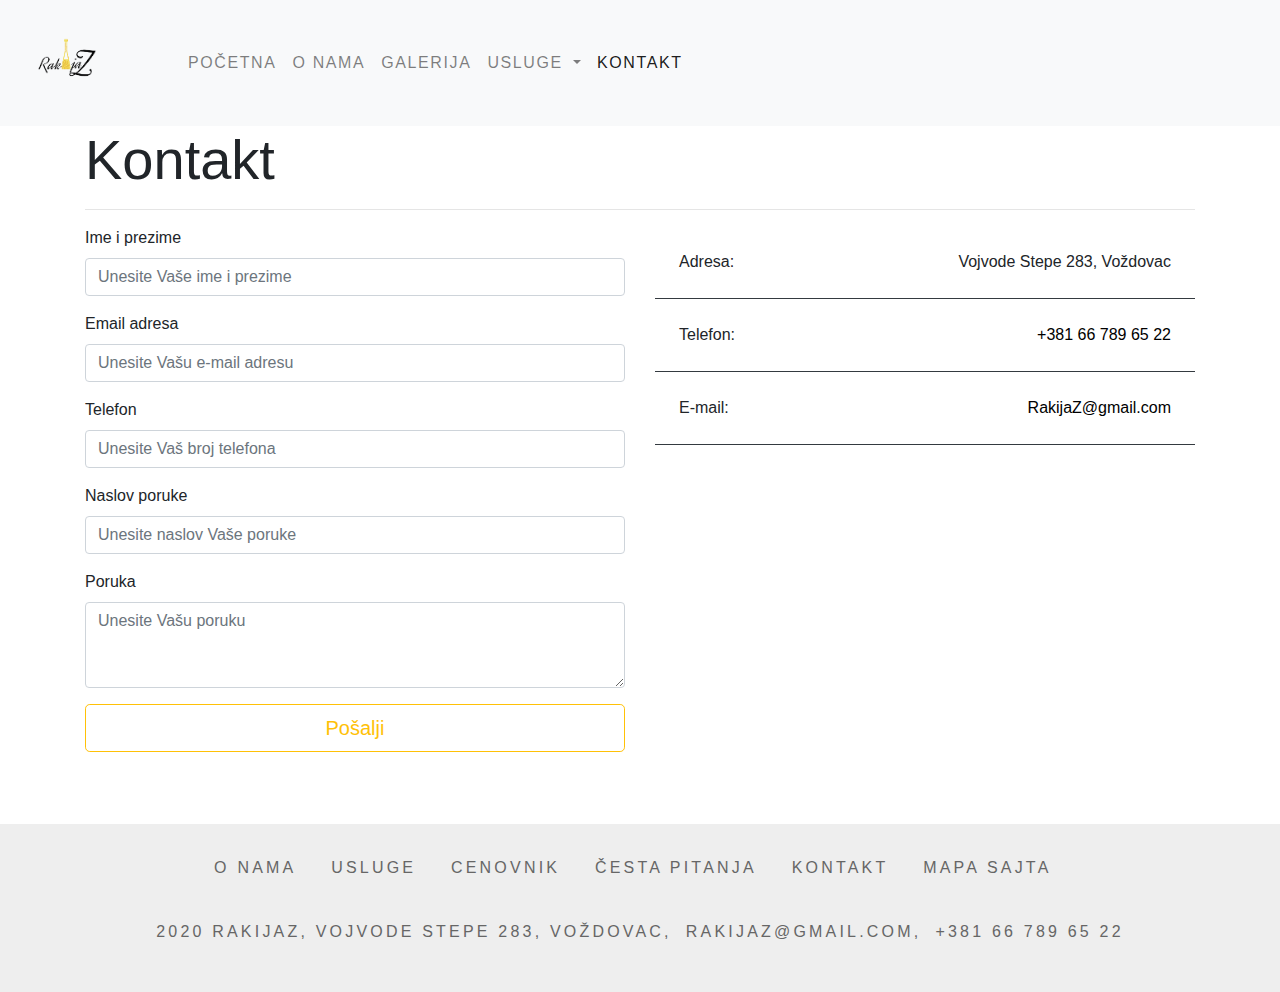
<file: kontakt.html>
<!doctype html>
<html lang="en">
  <head>
    <!-- Required meta tags -->
    <meta charset="utf-8">
    <meta name="viewport" content="width=device-width, initial-scale=1, shrink-to-fit=no">
    <meta name="description" content="Ovo je kontakt strana sajta RakijaZ">
    <meta name="keywords" content="rakija, prodaja rakije, RakijaZ">
    <meta name="author" content=" Ljiljana Zelenovic, zelenovic935@gmail.com "

    <!-- Bootstrap CSS -->
    <link rel="stylesheet" href="https://stackpath.bootstrapcdn.com/bootstrap/4.3.1/css/bootstrap.min.css" integrity="sha384-ggOyR0iXCbMQv3Xipma34MD+dH/1fQ784/j6cY/iJTQUOhcWr7x9JvoRxT2MZw1T" crossorigin="anonymous">
    <link rel="stylesheet" type="text/css" href="css/novistil.css">
   <link rel="stylesheet" href="https://cdnjs.cloudflare.com/ajax/libs/font-awesome/5.15.1/css/all.min.css" integrity="sha512-+4zCK9k+qNFUR5X+cKL9EIR+ZOhtIloNl9GIKS57V1MyNsYpYcUrUeQc9vNfzsWfV28IaLL3i96P9sdNyeRssA==" crossorigin="anonymous" />

    <title> Kontakt</title>
  </head>
  <body >

    <nav class="navbar navbar-expand-lg navbar-light bg-light">
      <a class="navbar-brand" href="#"><img src="img/logo.png" size: width="100px" height="100px"></a>
      <button class="navbar-toggler" type="button" data-toggle="collapse" data-target="#navbarSupportedContent" aria-controls="navbarSupportedContent" aria-expanded="false" aria-label="Toggle navigation">
        <span class="navbar-toggler-icon"></span>
      </button>

      <div class="collapse navbar-collapse" id="navbarSupportedContent">
        <ul class="navbar-nav mr-auto ml-5">
          <li class="nav-item ">
            <a class="nav-link" href="index.html"> Početna <span class="sr-only">(current)</span></a>
          </li>
          <li class="nav-item ">
            <a class="nav-link" href="onama.html"> O nama </a>
          </li>
          <li class="nav-item">
            <a class="nav-link" href="galerija.html"> Galerija </a>
          </li>
          <li class="nav-item dropdown">
            <a class="nav-link dropdown-toggle" href="#" id="navbarDropdown" role="button" data-toggle="dropdown" aria-haspopup="true" aria-expanded="false">
              Usluge
            </a>
            <div class="dropdown-menu" aria-labelledby="navbarDropdown">
              <a class="dropdown-item" href="#"> Rakije </a>
              <div class="dropdown-divider"></div>
              <a class="dropdown-item" href="#"> Prodaja </a>
            </div>
          </li>
          <li class="nav-item active">
            <a class="nav-link" href="konakt.html"> Kontakt </a>
          </li>

        </ul>
        <ul class="navbar-nav mr-5">
          <li class="nav-item">
<a href="https://www.instagram.com/"> <span style="font-size: 3em; color: #EAC445;">
  <i class="fab fa-instagram" fa-5x></i></span></a>
          </li>
          <li class="nav-item">
            <a href="https://twitter.com/?lang=sr"> 
<span style="font-size: 3em; color: #EAC445; margin-left: 2rem">
  <i class="fab fa-twitter"></i></span></a>
          </li>
<li class="nav-item">
          <a href="https://facebook.com">
            <span style="font-size: 3em; color: #EAC445; margin-left: 2rem">
              <i class="fab fa-facebook-f"></i></span></a>
        </li>

</ul>
      </div>
    </nav>
<div class="container">
  <h2 class="display-4"> Kontakt</h2>
  <hr>
   
      
        <div class="row">
        <div class="col-6">
          <form action="izlazna.html" method="post">
            <div class="form-group">
          <label for="formGroupExampleInput"><i class="fas fa-user"></i>Ime i prezime</label>
          <input type="text" class="form-control" id="formGroupExampleInput" placeholder="Unesite Vaše ime i prezime">
        </div>
        <div class="form-group">
          <label for="exampleInputEmail1"><i class="fas fa-envelope-open-text"></i>Email adresa</label>
          <input type="email" class="form-control" id="exampleInputEmail1" placeholder="Unesite Vašu e-mail adresu" aria-describedby="emailHelp" placeholder="Enter email">

        </div>
        <div class="form-group">
          <label for="formGroupExampleInputPhone1"><i class="fas fa-phone"></i>Telefon</label>
          <input type="tel" class="form-control" id="formGroupExampleInputPhone1" placeholder="Unesite Vaš broj telefona">
        </div>
        <div class="form-group">
          <label for="formGroupExampleInputSubject1"><i class="fas fa-heading"></i>Naslov poruke</label>
          <input type="text" class="form-control" id="formGroupExampleInputSubject1" placeholder="Unesite naslov Vaše poruke">
        </div>
        <div class="form-group">
          <label for="exampleFormControlTextarea1"><i class="fas fa-comment"> </i>Poruka</label>
          <textarea class="form-control" id="exampleFormControlTextarea1" rows="3" placeholder="Unesite Vašu poruku"></textarea>
        </div>
        
        <button type="submit" class="btn btn-outline-warning btn-lg btn-block"><i class="fas fa-paper-plane" ></i>Pošalji</button>
      </form>
        </div>

        <div class="col-6">
          <ul class="list-unstyled">
        <li><i class="fas fa-map-marker-alt"></i></i>Adresa:<span class="float-right">  Vojvode Stepe 283, Voždovac</span></li>
        <li><i class="fas fa-phone"></i>Telefon:<span class="float-right"><a href="tel:+381 66 789 65 22"> +381 66 789 65 22</a></span></li>
        <li><i class="fas fa-envelope-open-text"></i>E-mail:<span class="float-right"><a href="!mailto: RakijaZ@gmail.com">  RakijaZ@gmail.com</a></span></li>
        
          <ul>
            <br>
            <iframe src="https://www.google.com/maps/embed?pb=!1m18!1m12!1m3!1d2832.6130673760786!2d20.47782731504639!3d44.76830538762751!2m3!1f0!2f0!3f0!3m2!1i1024!2i768!4f13.1!3m3!1m2!1s0x475a70f8df8b60e1%3A0x8fd9cdf24bd4d39!2z0JLQvtGY0LLQvtC00LUg0KHRgtC10L_QtSAyODMsINCR0LXQvtCz0YDQsNC0!5e0!3m2!1ssr!2srs!4v1607595300261!5m2!1ssr!2srs" width="400" height="300" frameborder="0" style="border:0;" allowfullscreen="" aria-hidden="false" tabindex="0"></iframe>
          </div>
        </ul>
      </ul>
    </div>

    </div>
  </div>
</div>
<footer>
<div class="row text-center">
    <div class="col-12">
        <ul class="list-inline">
  <li class="list-inline-item"><a href="onama.html"> O nama</li>
  <li class="list-inline-item"><a href="usluge.html"> Usluge </li>  
    <li class="list-inline-item"><a href="cenovnik.html">Cenovnik</li>
  <li class="list-inline-item"><a href="faq.html"> Česta pitanja</li>
  <li class="list-inline-item"><a href="kontakt.html">Kontakt</li>
    <li class="list-inline-item"><a href="mapasajta.html">Mapa sajta</li>
</ul>
<p>
    <i class="fas fa-copyright" aria-hidden="true"></i>
    2020 RakijaZ, Vojvode Stepe 283, Voždovac,
    <a href="mailto: RakijaZ@gmail.com"> RakijaZ@gmail.com, </a>
    <a href="tel: +381 66 789 65 22"> +381 66 789 65 22 </a>
</p>
        

    </div>
</div>
 </footer>
  </div>

    <!-- Optional JavaScript -->
    <!-- jQuery first, then Popper.js, then Bootstrap JS -->
    <script src="https://code.jquery.com/jquery-3.3.1.slim.min.js" integrity="sha384-q8i/X+965DzO0rT7abK41JStQIAqVgRVzpbzo5smXKp4YfRvH+8abtTE1Pi6jizo" crossorigin="anonymous"></script>
    <script src="https://cdnjs.cloudflare.com/ajax/libs/popper.js/1.14.7/umd/popper.min.js" integrity="sha384-UO2eT0CpHqdSJQ6hJty5KVphtPhzWj9WO1clHTMGa3JDZwrnQq4sF86dIHNDz0W1" crossorigin="anonymous"></script>
    <script src="https://stackpath.bootstrapcdn.com/bootstrap/4.3.1/js/bootstrap.min.js" integrity="sha384-JjSmVgyd0p3pXB1rRibZUAYoIIy6OrQ6VrjIEaFf/nJGzIxFDsf4x0xIM+B07jRM" crossorigin="anonymous"></script>



    <!-- Optional JavaScript; choose one of the two! -->

    <!-- Option 1: jQuery and Bootstrap Bundle (includes Popper) -->
    <script src="https://code.jquery.com/jquery-3.5.1.slim.min.js" integrity="sha384-DfXdz2htPH0lsSSs5nCTpuj/zy4C+OGpamoFVy38MVBnE+IbbVYUew+OrCXaRkfj" crossorigin="anonymous"></script>
    <script src="https://cdn.jsdelivr.net/npm/bootstrap@4.5.3/dist/js/bootstrap.bundle.min.js" integrity="sha384-ho+j7jyWK8fNQe+A12Hb8AhRq26LrZ/JpcUGGOn+Y7RsweNrtN/tE3MoK7ZeZDyx" crossorigin="anonymous"></script>

    <!-- Option 2: jQuery, Popper.js, and Bootstrap JS
    <script src="https://code.jquery.com/jquery-3.5.1.slim.min.js" integrity="sha384-DfXdz2htPH0lsSSs5nCTpuj/zy4C+OGpamoFVy38MVBnE+IbbVYUew+OrCXaRkfj" crossorigin="anonymous"></script>
    <script src="https://cdn.jsdelivr.net/npm/popper.js@1.16.1/dist/umd/popper.min.js" integrity="sha384-9/reFTGAW83EW2RDu2S0VKaIzap3H66lZH81PoYlFhbGU+6BZp6G7niu735Sk7lN" crossorigin="anonymous"></script>
    <script src="https://cdn.jsdelivr.net/npm/bootstrap@4.5.3/dist/js/bootstrap.min.js" integrity="sha384-w1Q4orYjBQndcko6MimVbzY0tgp4pWB4lZ7lr30WKz0vr/aWKhXdBNmNb5D92v7s" crossorigin="anonymous"></script>
    -->
    

    
  </body>
</html>
</file>
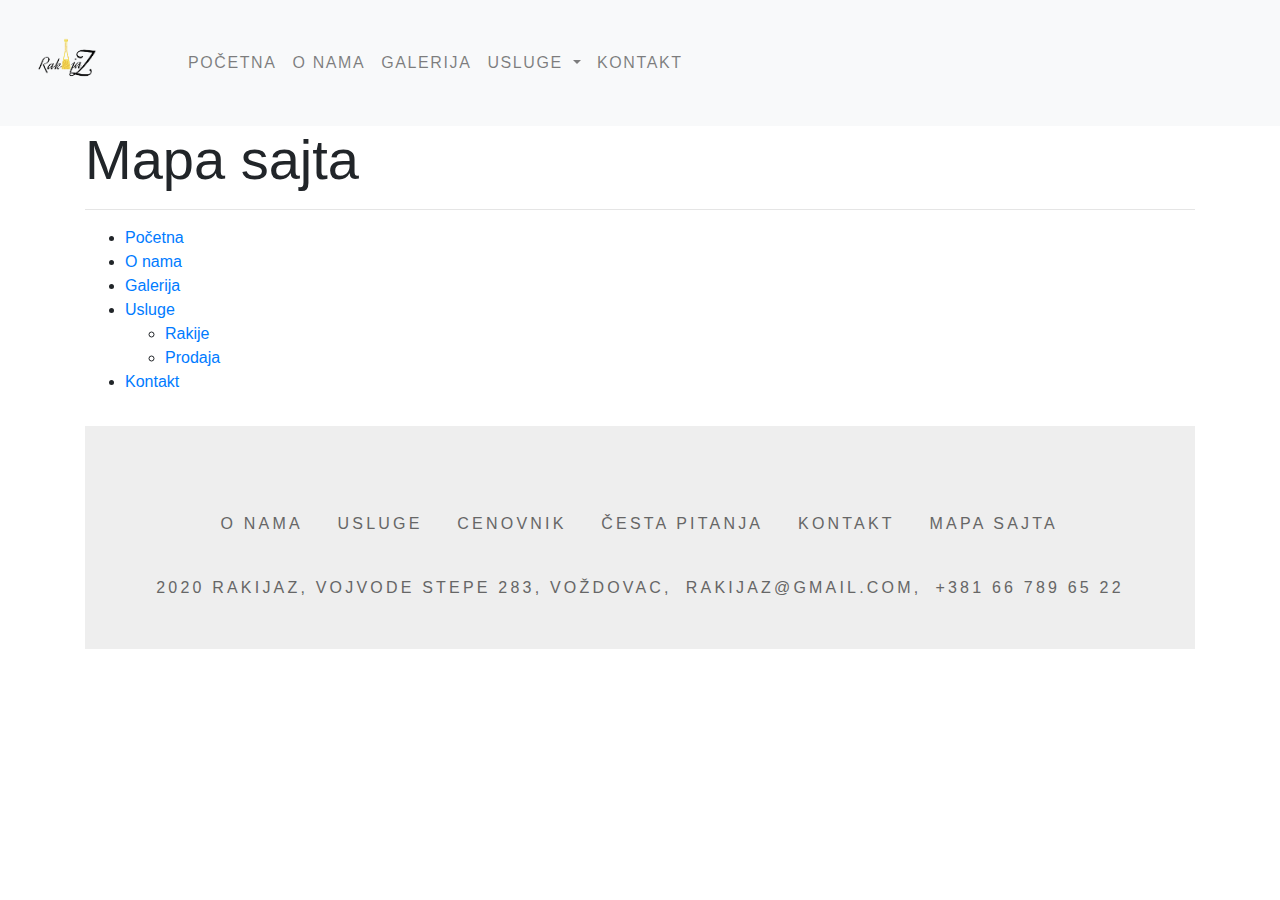
<file: mapasajta.html>
<!doctype html>
<html lang="en">
  <head>
    <!-- Required meta tags -->
    <meta charset="utf-8">
    <meta name="viewport" content="width=device-width, initial-scale=1, shrink-to-fit=no">
    <meta name="description" content="Ovo je mapa sajta RakijaZ">
    <meta name="keywords" content="rakija, prodaja rakije, RakijaZ">
    <meta name="author" content=" Ljiljana Zelenovic, zelenovic935@gmail.com ">

    <!-- Bootstrap CSS -->
    <link rel="stylesheet" href="https://stackpath.bootstrapcdn.com/bootstrap/4.3.1/css/bootstrap.min.css" integrity="sha384-ggOyR0iXCbMQv3Xipma34MD+dH/1fQ784/j6cY/iJTQUOhcWr7x9JvoRxT2MZw1T" crossorigin="anonymous">
    <link rel="stylesheet" type="text/css" href="css/novistil.css">
   <link rel="stylesheet" href="https://cdnjs.cloudflare.com/ajax/libs/font-awesome/5.15.1/css/all.min.css" integrity="sha512-+4zCK9k+qNFUR5X+cKL9EIR+ZOhtIloNl9GIKS57V1MyNsYpYcUrUeQc9vNfzsWfV28IaLL3i96P9sdNyeRssA==" crossorigin="anonymous" />

    <title> Mapa sajta</title>
  </head>
  <body >

    <nav class="navbar navbar-expand-lg navbar-light bg-light">
      <a class="navbar-brand" href="#"><img src="img/logo.png" size: width="100px" height="100px"></a>
      <button class="navbar-toggler" type="button" data-toggle="collapse" data-target="#navbarSupportedContent" aria-controls="navbarSupportedContent" aria-expanded="false" aria-label="Toggle navigation">
        <span class="navbar-toggler-icon"></span>
      </button>

      <div class="collapse navbar-collapse" id="navbarSupportedContent">
        <ul class="navbar-nav mr-auto ml-5">
          <li class="nav-item ">
            <a class="nav-link" href="index.html"> Početna <span class="sr-only">(current)</span></a>
          </li>
          <li class="nav-item ">
            <a class="nav-link" href="onama.html"> O nama </a>
          </li>
          <li class="nav-item ">
            <a class="nav-link" href="galerija.html"> Galerija </a>
          </li>
          <li class="nav-item dropdown">
            <a class="nav-link dropdown-toggle" href="usluge.html" id="navbarDropdown" role="button" data-toggle="dropdown" aria-haspopup="true" aria-expanded="false">
              Usluge
            </a>
            <div class="dropdown-menu" aria-labelledby="navbarDropdown">
              <a class="dropdown-item" href="rakije.html"> Rakije <span class="sr-only">(current)</span></a>
              <div class="dropdown-divider"></div>
              <a class="dropdown-item" href="#"> Prodaja </a>
            </div>
          </li>
          <li class="nav-item">
            <a class="nav-link" href="kontakt.html"> Kontakt </a>
          </li>


        </ul>
        <ul class="navbar-nav mr-5">
          <li class="nav-item">
<a href="https://www.instagram.com/"> <span style="font-size: 3em; color: #EAC445;">
  <i class="fab fa-instagram" fa-5x></i></span></a>
          </li>
          <li class="nav-item">
            <a href="https://twitter.com/?lang=sr"> 
<span style="font-size: 3em; color: #EAC445; margin-left: 2rem">
  <i class="fab fa-twitter"></i></span></a>
          </li>
<li class="nav-item">
          <a href="https://facebook.com">
            <span style="font-size: 3em; color: #EAC445; margin-left: 2rem">
              <i class="fab fa-facebook-f"></i></span></a>
        </li>

</ul>
      </div>
    </nav>
<div class="container">
  <h2 class="display-4"> Mapa sajta </h2>
  <hr>
<ul >
  <li><a href="index.html"> Početna</li>
  <li><a href="onama.html">O nama</li>
  <li><a href="galerija.html">Galerija</li>
  <li><a href="usluge.html">Usluge</li>
    <ul>
      <li><a href="#">Rakije</li>
      <li><a href="#.html">Prodaja</li>
    </ul>
  </li>
  <li><a href="kontakt.html">Kontakt</li>
</ul>
<footer>
<div class="row text-center">
    <div class="col-12">
        <ul class="list-inline">
  <li class="list-inline-item"><a href="onama.html"> O nama</li>
  <li class="list-inline-item"><a href="usluge.html"> Usluge </li>  
    <li class="list-inline-item"><a href="cenovnik.html">Cenovnik</li>
  <li class="list-inline-item"><a href="faq.html"> Česta pitanja</li>
  <li class="list-inline-item"><a href="kontakt.html">Kontakt</li>
    <li class="list-inline-item"><a href="mapasajta.html">Mapa sajta</li>
</ul>
<p>
    <i class="fas fa-copyright" aria-hidden="true"></i>
    2020 RakijaZ, Vojvode Stepe 283, Voždovac,
    <a href="mailto: RakijaZ@gmail.com"> RakijaZ@gmail.com, </a>
    <a href="tel: +381 66 789 65 22"> +381 66 789 65 22 </a>
</p>
        

    </div>
</div>
 </footer>
  </div>




    <!-- Optional JavaScript -->
    <!-- jQuery first, then Popper.js, then Bootstrap JS -->
    <script src="https://code.jquery.com/jquery-3.3.1.slim.min.js" integrity="sha384-q8i/X+965DzO0rT7abK41JStQIAqVgRVzpbzo5smXKp4YfRvH+8abtTE1Pi6jizo" crossorigin="anonymous"></script>
    <script src="https://cdnjs.cloudflare.com/ajax/libs/popper.js/1.14.7/umd/popper.min.js" integrity="sha384-UO2eT0CpHqdSJQ6hJty5KVphtPhzWj9WO1clHTMGa3JDZwrnQq4sF86dIHNDz0W1" crossorigin="anonymous"></script>
    <script src="https://stackpath.bootstrapcdn.com/bootstrap/4.3.1/js/bootstrap.min.js" integrity="sha384-JjSmVgyd0p3pXB1rRibZUAYoIIy6OrQ6VrjIEaFf/nJGzIxFDsf4x0xIM+B07jRM" crossorigin="anonymous"></script>



    <!-- Optional JavaScript; choose one of the two! -->

    <!-- Option 1: jQuery and Bootstrap Bundle (includes Popper) -->
    <script src="https://code.jquery.com/jquery-3.5.1.slim.min.js" integrity="sha384-DfXdz2htPH0lsSSs5nCTpuj/zy4C+OGpamoFVy38MVBnE+IbbVYUew+OrCXaRkfj" crossorigin="anonymous"></script>
    <script src="https://cdn.jsdelivr.net/npm/bootstrap@4.5.3/dist/js/bootstrap.bundle.min.js" integrity="sha384-ho+j7jyWK8fNQe+A12Hb8AhRq26LrZ/JpcUGGOn+Y7RsweNrtN/tE3MoK7ZeZDyx" crossorigin="anonymous"></script>

    <!-- Option 2: jQuery, Popper.js, and Bootstrap JS
    <script src="https://code.jquery.com/jquery-3.5.1.slim.min.js" integrity="sha384-DfXdz2htPH0lsSSs5nCTpuj/zy4C+OGpamoFVy38MVBnE+IbbVYUew+OrCXaRkfj" crossorigin="anonymous"></script>
    <script src="https://cdn.jsdelivr.net/npm/popper.js@1.16.1/dist/umd/popper.min.js" integrity="sha384-9/reFTGAW83EW2RDu2S0VKaIzap3H66lZH81PoYlFhbGU+6BZp6G7niu735Sk7lN" crossorigin="anonymous"></script>
    <script src="https://cdn.jsdelivr.net/npm/bootstrap@4.5.3/dist/js/bootstrap.min.js" integrity="sha384-w1Q4orYjBQndcko6MimVbzY0tgp4pWB4lZ7lr30WKz0vr/aWKhXdBNmNb5D92v7s" crossorigin="anonymous"></script>
    -->
    

    
  </body>
</html>
</file>
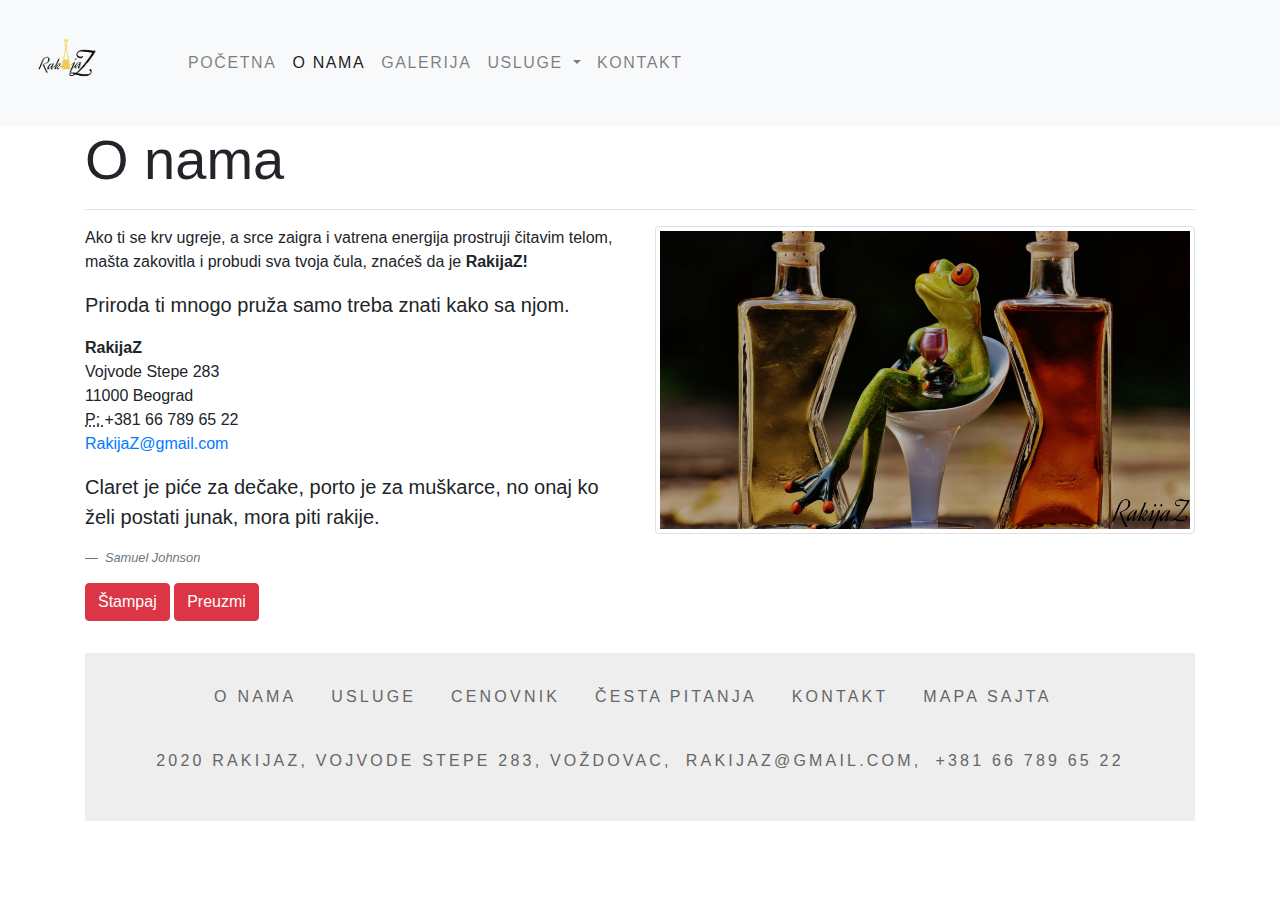
<file: onama.html>
<!doctype html>
<html lang="en">
  <head>
    <!-- Required meta tags -->
    <meta charset="utf-8">
    <meta name="viewport" content="width=device-width, initial-scale=1, shrink-to-fit=no">
    <meta name="description" content="Ovo je strana koja govori vise o RakijaZ">
    <meta name="keywords" content="rakija, prodaja rakije, RakijaZ">
    <meta name="author" content=" Ljiljana Zelenovic, zelenovic935@gmail.com ">

    <!-- Bootstrap CSS -->
    <link rel="stylesheet" href="https://stackpath.bootstrapcdn.com/bootstrap/4.3.1/css/bootstrap.min.css" integrity="sha384-ggOyR0iXCbMQv3Xipma34MD+dH/1fQ784/j6cY/iJTQUOhcWr7x9JvoRxT2MZw1T" crossorigin="anonymous">
    <link rel="stylesheet" type="text/css" href="css/novistil.css">
   <link rel="stylesheet" href="https://cdnjs.cloudflare.com/ajax/libs/font-awesome/5.15.1/css/all.min.css" integrity="sha512-+4zCK9k+qNFUR5X+cKL9EIR+ZOhtIloNl9GIKS57V1MyNsYpYcUrUeQc9vNfzsWfV28IaLL3i96P9sdNyeRssA==" crossorigin="anonymous" />

    <title> O nama</title>
  </head>
  <body >

    <nav class="navbar navbar-expand-lg navbar-light bg-light">
      <a class="navbar-brand" href="#"><img src="img/logo.png" size: width="100px" height="100px"></a>
      <button class="navbar-toggler" type="button" data-toggle="collapse" data-target="#navbarSupportedContent" aria-controls="navbarSupportedContent" aria-expanded="false" aria-label="Toggle navigation">
        <span class="navbar-toggler-icon"></span>
      </button>

      <div class="collapse navbar-collapse" id="navbarSupportedContent">
        <ul class="navbar-nav mr-auto ml-5">
          <li class="nav-item ">
            <a class="nav-link" href="index.html"> Početna <span class="sr-only">(current)</span></a>
          </li>
          <li class="nav-item active">
            <a class="nav-link" href="onama.html"> O nama </a>
          </li>
          <li class="nav-item">
            <a class="nav-link" href="galerija.html"> Galerija </a>
          </li>
          <li class="nav-item dropdown">
            <a class="nav-link dropdown-toggle" href="#" id="navbarDropdown" role="button" data-toggle="dropdown" aria-haspopup="true" aria-expanded="false">
              Usluge
            </a>
            <div class="dropdown-menu" aria-labelledby="navbarDropdown">
              <a class="dropdown-item" href="#"> Rakije </a>
              <div class="dropdown-divider"></div>
              <a class="dropdown-item" href="#"> Prodaja </a>
            </div>
          </li>
          <li class="nav-item">
            <a class="nav-link" href="kontakt.html"> Kontakt </a>
          </li>

        </ul>
        <ul class="navbar-nav mr-5">
          <li class="nav-item">
<a href="https://www.instagram.com/"> <span style="font-size: 3em; color: #EAC445;">
  <i class="fab fa-instagram" fa-5x></i></span></a>
          </li>
          <li class="nav-item">
            <a href="https://twitter.com/?lang=sr"> 
<span style="font-size: 3em; color: #EAC445; margin-left: 2rem">
  <i class="fab fa-twitter"></i></span></a>
          </li>
<li class="nav-item">
          <a href="https://facebook.com">
            <span style="font-size: 3em; color: #EAC445; margin-left: 2rem">
              <i class="fab fa-facebook-f"></i></span></a>
        </li>

</ul>
      </div>
    </nav>
<div class="container">
  <h2 class="display-4"> O nama</h2>
  <hr>
  <div class="row">
    <div class="col-md-6">
      <p class="justify">
        Ako ti se krv ugreje, a srce zaigra i vatrena energija prostruji čitavim telom, mašta zakovitla i probudi sva tvoja čula, znaćeš da je <strong>RakijaZ!</strong> 
      </p>
      <p class="lead">
        Priroda ti mnogo pruža samo treba znati kako sa njom.
      </p>
      <address>
        <strong>RakijaZ</strong> <br>
        Vojvode Stepe 283 <br>
        11000 Beograd <br>
        <abbr title="Phone"> P: </abbr>
        +381 66 789 65 22 <br>
        <a href="mailto: RakijaZ@gmail.com" class="text-decoration-none">RakijaZ@gmail.com <br></a>
      </address>
      <figure>

        <blockquote class="blockquote">
          <p >Claret je piće za dečake, porto je za muškarce, no onaj ko želi postati junak, mora piti rakije.</p>
        </blockquote>
        <figcaption class="blockquote-footer">
          <cite title="Source Title">Samuel Johnson</cite>
        </figcaption>
      </figure>
    </div>
    
    <div class="col-md-6">
      <img src="img/bannerr.jpg" alt="RakijaZ logo" class="img-thumbnail">
    </div>
    
  </div>
<a class="btn btn-danger" href="stampa.html" role="button"> Štampaj </a>
    <a class="btn btn-danger" href="knjiga.pdf" role="button"> Preuzmi </a>
    <footer>
<div class="row text-center">
    <div class="col-12">
        <ul class="list-inline">
  <li class="list-inline-item"><a href="onama.html"> O nama</li>
  <li class="list-inline-item"><a href="usluge.html"> Usluge </li>  
    <li class="list-inline-item"><a href="cenovnik.html">Cenovnik</li>
  <li class="list-inline-item"><a href="faq.html"> Česta pitanja</li>
  <li class="list-inline-item"><a href="kontakt.html">Kontakt</li>
    <li class="list-inline-item"><a href="mapasajta.html">Mapa sajta</li>
</ul>
<p>
    <i class="fas fa-copyright" aria-hidden="true"></i>
    2020 RakijaZ, Vojvode Stepe 283, Voždovac,
    <a href="mailto: RakijaZ@gmail.com"> RakijaZ@gmail.com, </a>
    <a href="tel: +381 66 789 65 22"> +381 66 789 65 22 </a>
</p>
        

    </div>
</div>
 </footer>
</div>




    <!-- Optional JavaScript -->
    <!-- jQuery first, then Popper.js, then Bootstrap JS -->
    <script src="https://code.jquery.com/jquery-3.3.1.slim.min.js" integrity="sha384-q8i/X+965DzO0rT7abK41JStQIAqVgRVzpbzo5smXKp4YfRvH+8abtTE1Pi6jizo" crossorigin="anonymous"></script>
    <script src="https://cdnjs.cloudflare.com/ajax/libs/popper.js/1.14.7/umd/popper.min.js" integrity="sha384-UO2eT0CpHqdSJQ6hJty5KVphtPhzWj9WO1clHTMGa3JDZwrnQq4sF86dIHNDz0W1" crossorigin="anonymous"></script>
    <script src="https://stackpath.bootstrapcdn.com/bootstrap/4.3.1/js/bootstrap.min.js" integrity="sha384-JjSmVgyd0p3pXB1rRibZUAYoIIy6OrQ6VrjIEaFf/nJGzIxFDsf4x0xIM+B07jRM" crossorigin="anonymous"></script>



    <!-- Optional JavaScript; choose one of the two! -->

    <!-- Option 1: jQuery and Bootstrap Bundle (includes Popper) -->
    <script src="https://code.jquery.com/jquery-3.5.1.slim.min.js" integrity="sha384-DfXdz2htPH0lsSSs5nCTpuj/zy4C+OGpamoFVy38MVBnE+IbbVYUew+OrCXaRkfj" crossorigin="anonymous"></script>
    <script src="https://cdn.jsdelivr.net/npm/bootstrap@4.5.3/dist/js/bootstrap.bundle.min.js" integrity="sha384-ho+j7jyWK8fNQe+A12Hb8AhRq26LrZ/JpcUGGOn+Y7RsweNrtN/tE3MoK7ZeZDyx" crossorigin="anonymous"></script>

    <!-- Option 2: jQuery, Popper.js, and Bootstrap JS
    <script src="https://code.jquery.com/jquery-3.5.1.slim.min.js" integrity="sha384-DfXdz2htPH0lsSSs5nCTpuj/zy4C+OGpamoFVy38MVBnE+IbbVYUew+OrCXaRkfj" crossorigin="anonymous"></script>
    <script src="https://cdn.jsdelivr.net/npm/popper.js@1.16.1/dist/umd/popper.min.js" integrity="sha384-9/reFTGAW83EW2RDu2S0VKaIzap3H66lZH81PoYlFhbGU+6BZp6G7niu735Sk7lN" crossorigin="anonymous"></script>
    <script src="https://cdn.jsdelivr.net/npm/bootstrap@4.5.3/dist/js/bootstrap.min.js" integrity="sha384-w1Q4orYjBQndcko6MimVbzY0tgp4pWB4lZ7lr30WKz0vr/aWKhXdBNmNb5D92v7s" crossorigin="anonymous"></script>
    -->
    

    
  </body>
</html>
</file>
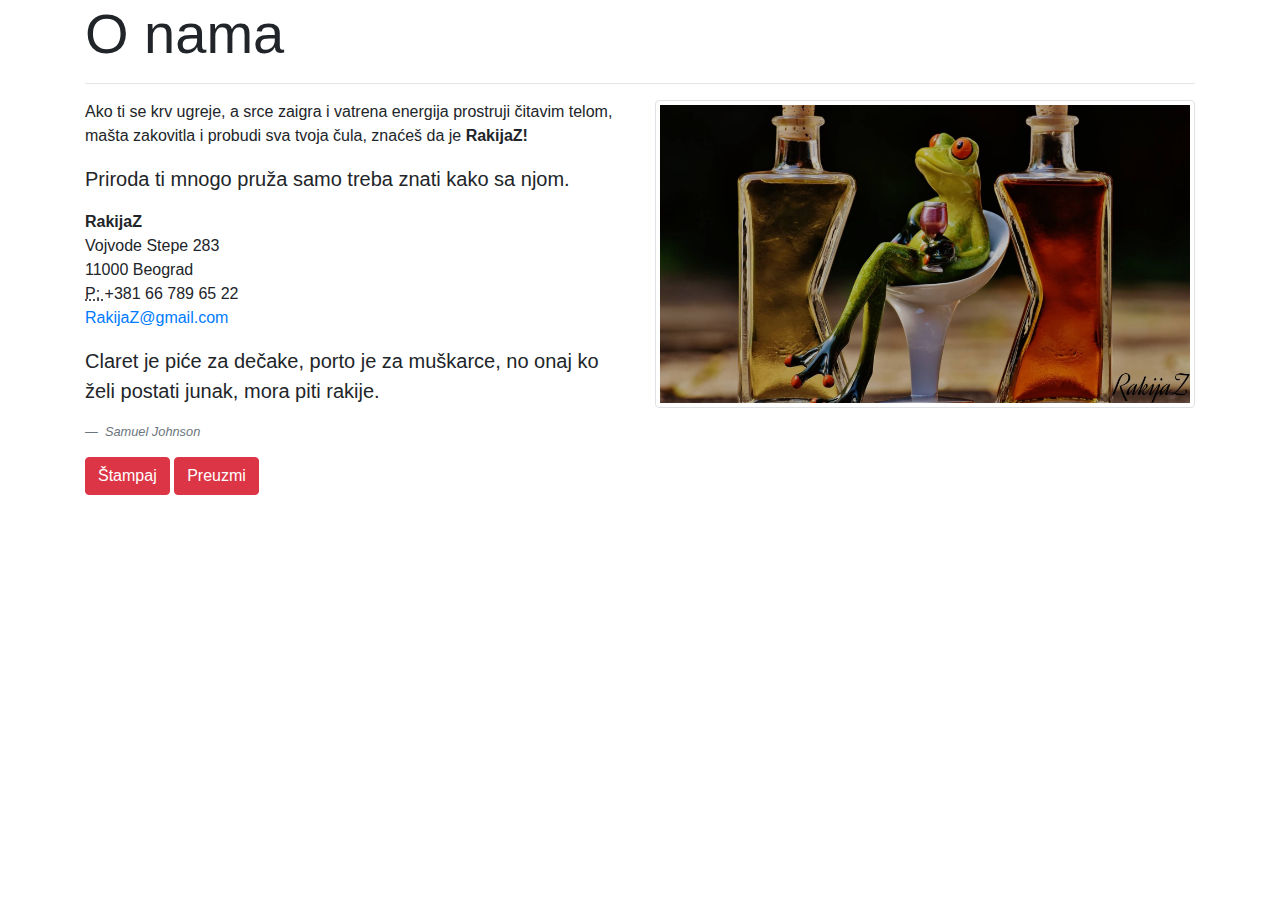
<file: stampa.html>
<!doctype html>
<html lang="en">
  <head>
    <!-- Required meta tags -->
    <meta charset="utf-8">
    

    <!-- Bootstrap CSS -->
    <link rel="stylesheet" href="https://stackpath.bootstrapcdn.com/bootstrap/4.3.1/css/bootstrap.min.css" integrity="sha384-ggOyR0iXCbMQv3Xipma34MD+dH/1fQ784/j6cY/iJTQUOhcWr7x9JvoRxT2MZw1T" crossorigin="anonymous">
    <link rel="stylesheet" type="text/css" href="css/novistil.css">
   <link rel="stylesheet" href="https://cdnjs.cloudflare.com/ajax/libs/font-awesome/5.15.1/css/all.min.css" integrity="sha512-+4zCK9k+qNFUR5X+cKL9EIR+ZOhtIloNl9GIKS57V1MyNsYpYcUrUeQc9vNfzsWfV28IaLL3i96P9sdNyeRssA==" crossorigin="anonymous" />

    <title> O nama - Štampa</title>
  </head>
  <body >

    
<div class="container">
  <h2 class="display-4"> O nama</h2>
  <hr>
  <div class="row">
    <div class="col-md-6">
      <p class="justify">
        Ako ti se krv ugreje, a srce zaigra i vatrena energija prostruji čitavim telom, mašta zakovitla i probudi sva tvoja čula, znaćeš da je <strong>RakijaZ!</strong> 
      </p>
      <p class="lead">
        Priroda ti mnogo pruža samo treba znati kako sa njom.
      </p>
      <address>
        <strong>RakijaZ</strong> <br>
        Vojvode Stepe 283 <br>
        11000 Beograd <br>
        <abbr title="Phone"> P: </abbr>
        +381 66 789 65 22 <br>
        <a href="mailto: RakijaZ@gmail.com" class="text-decoration-none">RakijaZ@gmail.com <br></a>
      </address>
      <figure>

        <blockquote class="blockquote">
          <p >Claret je piće za dečake, porto je za muškarce, no onaj ko želi postati junak, mora piti rakije.</p>
        </blockquote>
        <figcaption class="blockquote-footer">
          <cite title="Source Title">Samuel Johnson</cite>
        </figcaption>
      </figure>
    </div>
    
    <div class="col-md-6">
      <img src="img/bannerr.jpg" alt="RakijaZ logo" class="img-thumbnail">
    </div>
    
  </div>
<a class="btn btn-danger" href="#" role="button"> Štampaj </a>
    <a class="btn btn-danger" href="#" role="button"> Preuzmi </a>
</div>




   
    

    
  </body>
</html>
</file>
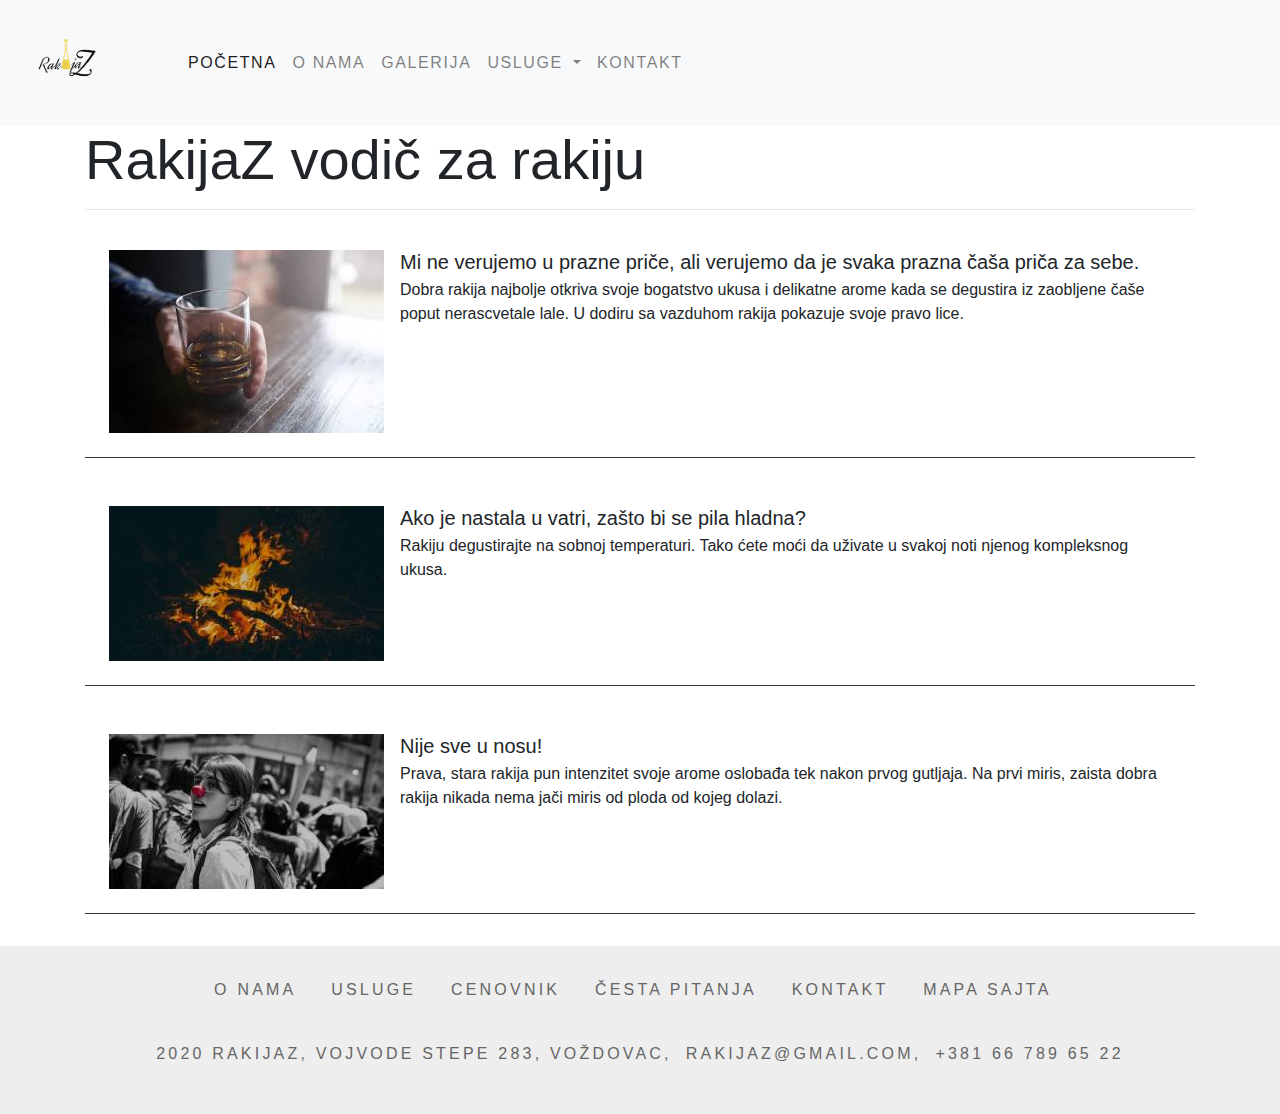
<file: vodic.html>
<!doctype html>
<html lang="en">
  <head>
    <!-- Required meta tags -->
    <meta charset="utf-8">
    <meta name="viewport" content="width=device-width, initial-scale=1, shrink-to-fit=no">
    <meta name="description" content="Ovo je index strana sajta RakijaZ">
    <meta name="keywords" content="rakija, prodaja rakije, RakijaZ">
    <meta name="author" content=" Ljiljana Zelenovic, zelenovic935@gmail.com "

    <!-- Bootstrap CSS -->
    <link rel="stylesheet" href="https://stackpath.bootstrapcdn.com/bootstrap/4.3.1/css/bootstrap.min.css" integrity="sha384-ggOyR0iXCbMQv3Xipma34MD+dH/1fQ784/j6cY/iJTQUOhcWr7x9JvoRxT2MZw1T" crossorigin="anonymous">
    <link rel="stylesheet" type="text/css" href="css/novistil.css">
   <link rel="stylesheet" href="https://cdnjs.cloudflare.com/ajax/libs/font-awesome/5.15.1/css/all.min.css" integrity="sha512-+4zCK9k+qNFUR5X+cKL9EIR+ZOhtIloNl9GIKS57V1MyNsYpYcUrUeQc9vNfzsWfV28IaLL3i96P9sdNyeRssA==" crossorigin="anonymous" />

    <title> RakijaZ</title>
  </head>
  <body>

    <nav class="navbar navbar-expand-lg navbar-light bg-light">
      <a class="navbar-brand" href="#"><img src="img/logo.png" size: width="100px" height="100px"></a>
      <button class="navbar-toggler" type="button" data-toggle="collapse" data-target="#navbarSupportedContent" aria-controls="navbarSupportedContent" aria-expanded="false" aria-label="Toggle navigation">
        <span class="navbar-toggler-icon"></span>
      </button>




      

      <div class="collapse navbar-collapse" id="navbarSupportedContent">
        <ul class="navbar-nav mr-auto ml-5">
          <li class="nav-item active">
            <a class="nav-link" href="index.html"> Početna </a></li>
          <li class="nav-item">
            <a class="nav-link" href="onama.html"> O nama </a>
          </li>
          <li class="nav-item">
            <a class="nav-link" href="galerija.html"> Galerija </a>
          </li>
          <li class="nav-item dropdown">
            <a class="nav-link dropdown-toggle" href="#" id="navbarDropdown" role="button" data-toggle="dropdown" aria-haspopup="true" aria-expanded="false">
              Usluge
            </a>
            <div class="dropdown-menu" aria-labelledby="navbarDropdown">
              <a class="dropdown-item" href="#"> Rakije </a>
              <div class="dropdown-divider"></div>
              <a class="dropdown-item" href="#"> Prodaja </a>
            </div>
          </li>
          <li class="nav-item">
            <a class="nav-link" href="kontakt.html"> Kontakt </a>
          </li>

        </ul>
        <ul class="navbar-nav mr-5">
          <li class="nav-item">
<a href="https://www.instagram.com/"> <span style="font-size: 3em; color: #EAC445;">
  <i class="fab fa-instagram" fa-5x></i></span></a>
          </li>
          <li class="nav-item">
            <a href="https://twitter.com/?lang=sr"> 
<span style="font-size: 3em; color: #EAC445; margin-left: 2rem">
  <i class="fab fa-twitter"></i></span></a>
          </li>
<li class="nav-item">
          <a href="https://facebook.com">
            <span style="font-size: 3em; color: #EAC445; margin-left: 2rem">
              <i class="fab fa-facebook-f"></i></span></a>
        </li>

</ul>
      </div>
    </nav>
<div class="container">
  <h2 class="display-4"> RakijaZ vodič za rakiju</h2>
  <hr>
  <ul class="list-unstyled">
  <li class="media">
    <img src="img/round.jpg" class="mr-3" alt="...">
    <div class="media-body">
      <h5 class="mt-0 mb-1">Mi ne verujemo u prazne priče, ali verujemo da je svaka prazna čaša priča za sebe.</h5>
      Dobra rakija najbolje otkriva svoje bogatstvo ukusa i delikatne arome kada se degustira iz zaobljene čaše poput nerascvetale lale. U dodiru sa vazduhom rakija pokazuje svoje pravo lice.
    </div>
  </li>
  <li class="media my-4">
    <img src="img/fire.jpg" class="mr-3" alt="...">
    <div class="media-body">
      <h5 class="mt-0 mb-1">Ako je nastala u vatri, zašto bi se pila hladna?</h5>
      Rakiju degustirajte na sobnoj temperaturi. Tako ćete moći da uživate u svakoj noti njenog kompleksnog ukusa.

    </div>
  </li>
  <li class="media">
    <img src="img/nos.jpg" class="mr-3" alt="...">
    <div class="media-body">
      <h5 class="mt-0 mb-1">Nije sve u nosu!</h5>
      Prava, stara rakija pun intenzitet svoje arome oslobađa tek nakon prvog gutljaja. Na prvi miris, zaista dobra rakija nikada nema jači miris od ploda od kojeg dolazi.
    </div>
  </li>
</ul>
</div>
  <footer>
<div class="row text-center">
    <div class="col-12">
        <ul class="list-inline">
  <li class="list-inline-item"><a href="onama.html"> O nama</li>
  <li class="list-inline-item"><a href="usluge.html"> Usluge </li>  
    <li class="list-inline-item"><a href="cenovnik.html">Cenovnik</li>
  <li class="list-inline-item"><a href="faq.html"> Česta pitanja</li>
  <li class="list-inline-item"><a href="kontakt.html">Kontakt</li>
    <li class="list-inline-item"><a href="mapasajta.html">Mapa sajta</li>
</ul>
<p>
    <i class="fas fa-copyright" aria-hidden="true"></i>
    2020 RakijaZ, Vojvode Stepe 283, Voždovac,
    <a href="mailto: RakijaZ@gmail.com"> RakijaZ@gmail.com, </a>
    <a href="tel: +381 66 789 65 22"> +381 66 789 65 22 </a>
</p>
        

    </div>
</div>
 </footer>
  </div>
</section>





    <!-- Optional JavaScript -->
    <!-- jQuery first, then Popper.js, then Bootstrap JS -->
    <script src="https://code.jquery.com/jquery-3.3.1.slim.min.js" integrity="sha384-q8i/X+965DzO0rT7abK41JStQIAqVgRVzpbzo5smXKp4YfRvH+8abtTE1Pi6jizo" crossorigin="anonymous"></script>
    <script src="https://cdnjs.cloudflare.com/ajax/libs/popper.js/1.14.7/umd/popper.min.js" integrity="sha384-UO2eT0CpHqdSJQ6hJty5KVphtPhzWj9WO1clHTMGa3JDZwrnQq4sF86dIHNDz0W1" crossorigin="anonymous"></script>
    <script src="https://stackpath.bootstrapcdn.com/bootstrap/4.3.1/js/bootstrap.min.js" integrity="sha384-JjSmVgyd0p3pXB1rRibZUAYoIIy6OrQ6VrjIEaFf/nJGzIxFDsf4x0xIM+B07jRM" crossorigin="anonymous"></script>



    <!-- Optional JavaScript; choose one of the two! -->

    <!-- Option 1: jQuery and Bootstrap Bundle (includes Popper) -->
    <script src="https://code.jquery.com/jquery-3.5.1.slim.min.js" integrity="sha384-DfXdz2htPH0lsSSs5nCTpuj/zy4C+OGpamoFVy38MVBnE+IbbVYUew+OrCXaRkfj" crossorigin="anonymous"></script>
    <script src="https://cdn.jsdelivr.net/npm/bootstrap@4.5.3/dist/js/bootstrap.bundle.min.js" integrity="sha384-ho+j7jyWK8fNQe+A12Hb8AhRq26LrZ/JpcUGGOn+Y7RsweNrtN/tE3MoK7ZeZDyx" crossorigin="anonymous"></script>

    <!-- Option 2: jQuery, Popper.js, and Bootstrap JS
    <script src="https://code.jquery.com/jquery-3.5.1.slim.min.js" integrity="sha384-DfXdz2htPH0lsSSs5nCTpuj/zy4C+OGpamoFVy38MVBnE+IbbVYUew+OrCXaRkfj" crossorigin="anonymous"></script>
    <script src="https://cdn.jsdelivr.net/npm/popper.js@1.16.1/dist/umd/popper.min.js" integrity="sha384-9/reFTGAW83EW2RDu2S0VKaIzap3H66lZH81PoYlFhbGU+6BZp6G7niu735Sk7lN" crossorigin="anonymous"></script>
    <script src="https://cdn.jsdelivr.net/npm/bootstrap@4.5.3/dist/js/bootstrap.min.js" integrity="sha384-w1Q4orYjBQndcko6MimVbzY0tgp4pWB4lZ7lr30WKz0vr/aWKhXdBNmNb5D92v7s" crossorigin="anonymous"></script>
    -->
    

    
  </body>
</html>
</file>
<file: css/novistil.css>
ul.navbar-nav>li>a {
	letter-spacing: 0.1rem;
	text-transform: uppercase;
	
}

ul.navbar-nav>li.nav-item.dropdown>.dropdown-menu>a {
	letter-spacing: 0.15rem;
}



section {
	margin-top: 1.5em
}


/*! normalize.css v8.0.1 | MIT License | github.com/necolas/normalize.css */

/* Document
   ========================================================================== */

/**
 * 1. Correct the line height in all browsers.
 * 2. Prevent adjustments of font size after orientation changes in iOS.
 */

html {
  line-height: 1.15; /* 1 */
  -webkit-text-size-adjust: 100%; /* 2 */
}

/* Sections
   ========================================================================== */

/**
 * Remove the margin in all browsers.
 */

body {
  margin: 0;
}

/**
 * Render the `main` element consistently in IE.
 */

main {
  display: block;
}

/**
 * Correct the font size and margin on `h1` elements within `section` and
 * `article` contexts in Chrome, Firefox, and Safari.
 */

h1 {
  font-size: 2em;
  margin: 0.67em 0;
}

/* Grouping content
   ========================================================================== */

/**
 * 1. Add the correct box sizing in Firefox.
 * 2. Show the overflow in Edge and IE.
 */

hr {
  box-sizing: content-box; /* 1 */
  height: 0; /* 1 */
  overflow: visible; /* 2 */
}

/**
 * 1. Correct the inheritance and scaling of font size in all browsers.
 * 2. Correct the odd `em` font sizing in all browsers.
 */

pre {
  font-family: monospace, monospace; /* 1 */
  font-size: 1em; /* 2 */
}

/* Text-level semantics
   ========================================================================== */

/**
 * Remove the gray background on active links in IE 10.
 */

a {
  background-color: transparent;
}

/**
 * 1. Remove the bottom border in Chrome 57-
 * 2. Add the correct text decoration in Chrome, Edge, IE, Opera, and Safari.
 */

abbr[title] {
  border-bottom: none; /* 1 */
  text-decoration: underline; /* 2 */
  text-decoration: underline dotted; /* 2 */
}

/**
 * Add the correct font weight in Chrome, Edge, and Safari.
 */

b,
strong {
  font-weight: bolder;
}

/**
 * 1. Correct the inheritance and scaling of font size in all browsers.
 * 2. Correct the odd `em` font sizing in all browsers.
 */

code,
kbd,
samp {
  font-family: monospace, monospace; /* 1 */
  font-size: 1em; /* 2 */
}

/**
 * Add the correct font size in all browsers.
 */

small {
  font-size: 80%;
}

/**
 * Prevent `sub` and `sup` elements from affecting the line height in
 * all browsers.
 */

sub,
sup {
  font-size: 75%;
  line-height: 0;
  position: relative;
  vertical-align: baseline;
}

sub {
  bottom: -0.25em;
}

sup {
  top: -0.5em;
}

/* Embedded content
   ========================================================================== */

/**
 * Remove the border on images inside links in IE 10.
 */

img {
  border-style: none;
}

/* Forms
   ========================================================================== */

/**
 * 1. Change the font styles in all browsers.
 * 2. Remove the margin in Firefox and Safari.
 */

button,
input,
optgroup,
select,
textarea {
  font-family: inherit; /* 1 */
  font-size: 100%; /* 1 */
  line-height: 1.15; /* 1 */
  margin: 0; /* 2 */
}

/**
 * Show the overflow in IE.
 * 1. Show the overflow in Edge.
 */

button,
input { /* 1 */
  overflow: visible;
}

/**
 * Remove the inheritance of text transform in Edge, Firefox, and IE.
 * 1. Remove the inheritance of text transform in Firefox.
 */

button,
select { /* 1 */
  text-transform: none;
}

/**
 * Correct the inability to style clickable types in iOS and Safari.
 */

button,
[type="button"],
[type="reset"],
[type="submit"] {
  -webkit-appearance: button;
}

/**
 * Remove the inner border and padding in Firefox.
 */

button::-moz-focus-inner,
[type="button"]::-moz-focus-inner,
[type="reset"]::-moz-focus-inner,
[type="submit"]::-moz-focus-inner {
  border-style: none;
  padding: 0;
}

/**
 * Restore the focus styles unset by the previous rule.
 */

button:-moz-focusring,
[type="button"]:-moz-focusring,
[type="reset"]:-moz-focusring,
[type="submit"]:-moz-focusring {
  outline: 1px dotted ButtonText;
}

/**
 * Correct the padding in Firefox.
 */

fieldset {
  padding: 0.35em 0.75em 0.625em;
}

/**
 * 1. Correct the text wrapping in Edge and IE.
 * 2. Correct the color inheritance from `fieldset` elements in IE.
 * 3. Remove the padding so developers are not caught out when they zero out
 *    `fieldset` elements in all browsers.
 */

legend {
  box-sizing: border-box; /* 1 */
  color: inherit; /* 2 */
  display: table; /* 1 */
  max-width: 100%; /* 1 */
  padding: 0; /* 3 */
  white-space: normal; /* 1 */
}

/**
 * Add the correct vertical alignment in Chrome, Firefox, and Opera.
 */

progress {
  vertical-align: baseline;
}

/**
 * Remove the default vertical scrollbar in IE 10+.
 */

textarea {
  overflow: auto;
}

/**
 * 1. Add the correct box sizing in IE 10.
 * 2. Remove the padding in IE 10.
 */

[type="checkbox"],
[type="radio"] {
  box-sizing: border-box; /* 1 */
  padding: 0; /* 2 */
}

/**
 * Correct the cursor style of increment and decrement buttons in Chrome.
 */

[type="number"]::-webkit-inner-spin-button,
[type="number"]::-webkit-outer-spin-button {
  height: auto;
}

/**
 * 1. Correct the odd appearance in Chrome and Safari.
 * 2. Correct the outline style in Safari.
 */

[type="search"] {
  -webkit-appearance: textfield; /* 1 */
  outline-offset: -2px; /* 2 */
}

/**
 * Remove the inner padding in Chrome and Safari on macOS.
 */

[type="search"]::-webkit-search-decoration {
  -webkit-appearance: none;
}

/**
 * 1. Correct the inability to style clickable types in iOS and Safari.
 * 2. Change font properties to `inherit` in Safari.
 */

::-webkit-file-upload-button {
  -webkit-appearance: button; /* 1 */
  font: inherit; /* 2 */
}

/* Interactive
   ========================================================================== */

/*
 * Add the correct display in Edge, IE 10+, and Firefox.
 */

details {
  display: block;
}

/*
 * Add the correct display in all browsers.
 */

summary {
  display: list-item;
}

/* Misc
   ========================================================================== */

/**
 * Add the correct display in IE 10+.
 */

template {
  display: none;
}

/**
 * Add the correct display in IE 10.
 */

[hidden] {
  display: none;
}

.list-unstyled li {
	padding: 1.5rem;
	border-bottom: 1px solid #343a40;
}

.list-unstyled li a {
	color:black;
	text-decoration: none;
}

.accordion {
	text-decoration: none;
	color: black;
}
footer {
	padding: 2rem;
	background-color: #eee;
	margin-top: 2rem;
}
footer a {
	color: #666666;
	transition: color 0.4s ease-in;
	padding: 0.2rem;
	letter-spacing: 0.2rem;
	text-transform: uppercase;
	
}

footer a:hover {
	color: black;
	text-decoration: none;
}
</file>
